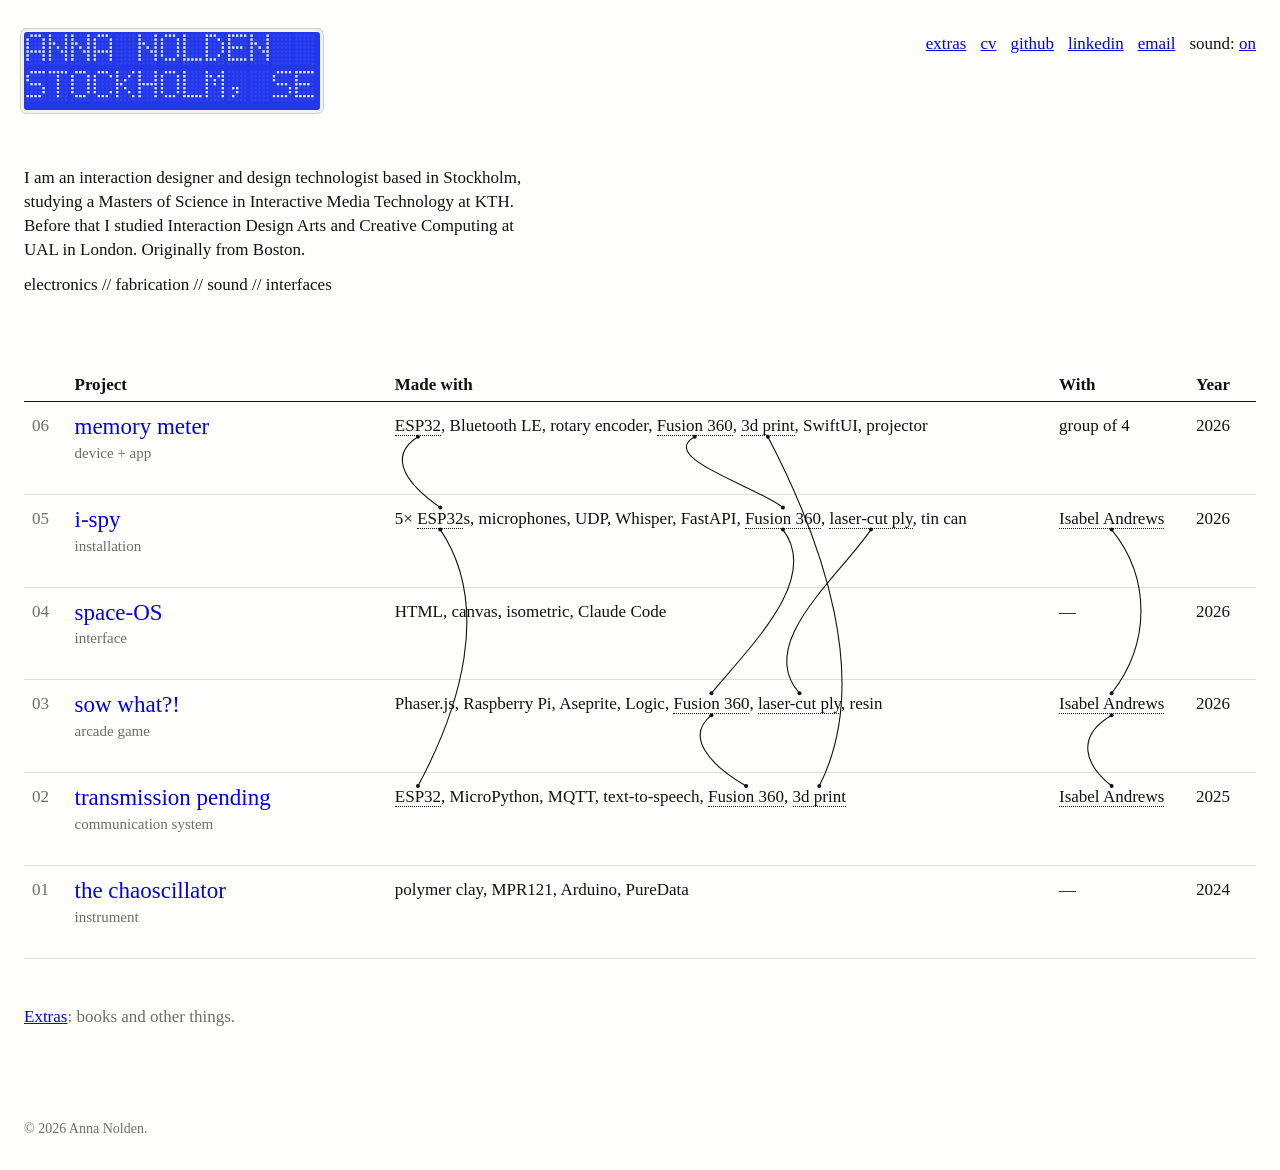
<file: index.html>
<!doctype html>
<html lang="en">
<head>
<meta charset="utf-8">
<meta name="viewport" content="width=device-width, initial-scale=1">
<title>Anna Nolden — interaction design, design technology</title>
<meta name="description" content="Anna Nolden is an interaction designer and design technologist in Stockholm, studying at KTH. Objects, devices and interfaces: electronics, fabrication, sound.">
<meta name="theme-color" content="#fffffe">
<link rel="canonical" href="https://amnowls.github.io/">
<meta property="og:url" content="https://amnowls.github.io/">
<meta property="og:type" content="website">
<meta property="og:title" content="Anna Nolden — interaction design, design technology">
<meta property="og:description" content="Anna Nolden is an interaction designer and design technologist in Stockholm, studying at KTH. Objects, devices and interfaces: electronics, fabrication, sound.">
<meta property="og:image" content="https://amnowls.github.io/og.png">
<meta name="twitter:card" content="summary_large_image">
<link rel="icon" href="favicon.svg" type="image/svg+xml">
<link rel="icon" href="favicon-32.png" sizes="32x32" type="image/png">
<link rel="apple-touch-icon" href="apple-touch-icon.png">
<link rel="stylesheet" href="css/site.css">
</head>
<body data-list="projects">
<header class="top">
  <a class="home" href="./" aria-label="Anna Nolden, Stockholm — home"><canvas class="lcd" id="name" data-dot="3" aria-hidden="true"></canvas></a>
  <nav aria-label="links"><a href="extras.html">extras</a> <span id="links"></span> <span>sound: <button class="link" id="snd" aria-label="sound on or off">on</button></span></nav>
</header>

<main>
<div class="bio" id="bio"></div>

<noscript><p>This index needs JavaScript to open the projects. Everything else about me is in the CV.</p></noscript>

<div class="wrap" id="wrap">
  <table id="tbl">
    <caption class="vh">Projects, newest first</caption>
    <thead><tr><th scope="col"><span class="vh">number</span></th><th scope="col">Project</th><th scope="col" class="m">Made with</th><th scope="col" class="w">With</th><th scope="col">Year</th></tr></thead>
    <tbody></tbody>
  </table>
  <svg class="cords" id="cords" aria-hidden="true"></svg>
</div>

<p class="after"><a href="extras.html">Extras</a>: books and other things.</p>
</main>

<footer><p id="credits"></p></footer>

<div class="pop" id="pop"></div>
<div class="lb" id="lb" role="dialog" aria-modal="true" aria-label="enlarged view">
  <span class="n"></span><button class="x">close</button><button class="prev" aria-label="previous image">←</button><button class="next" aria-label="next image">→</button>
  <div class="slot"></div>
</div>

<script src="content/projects.js"></script>
<script src="js/lcd.js"></script>
<script src="js/site.js"></script>
</body>
</html>
</file>
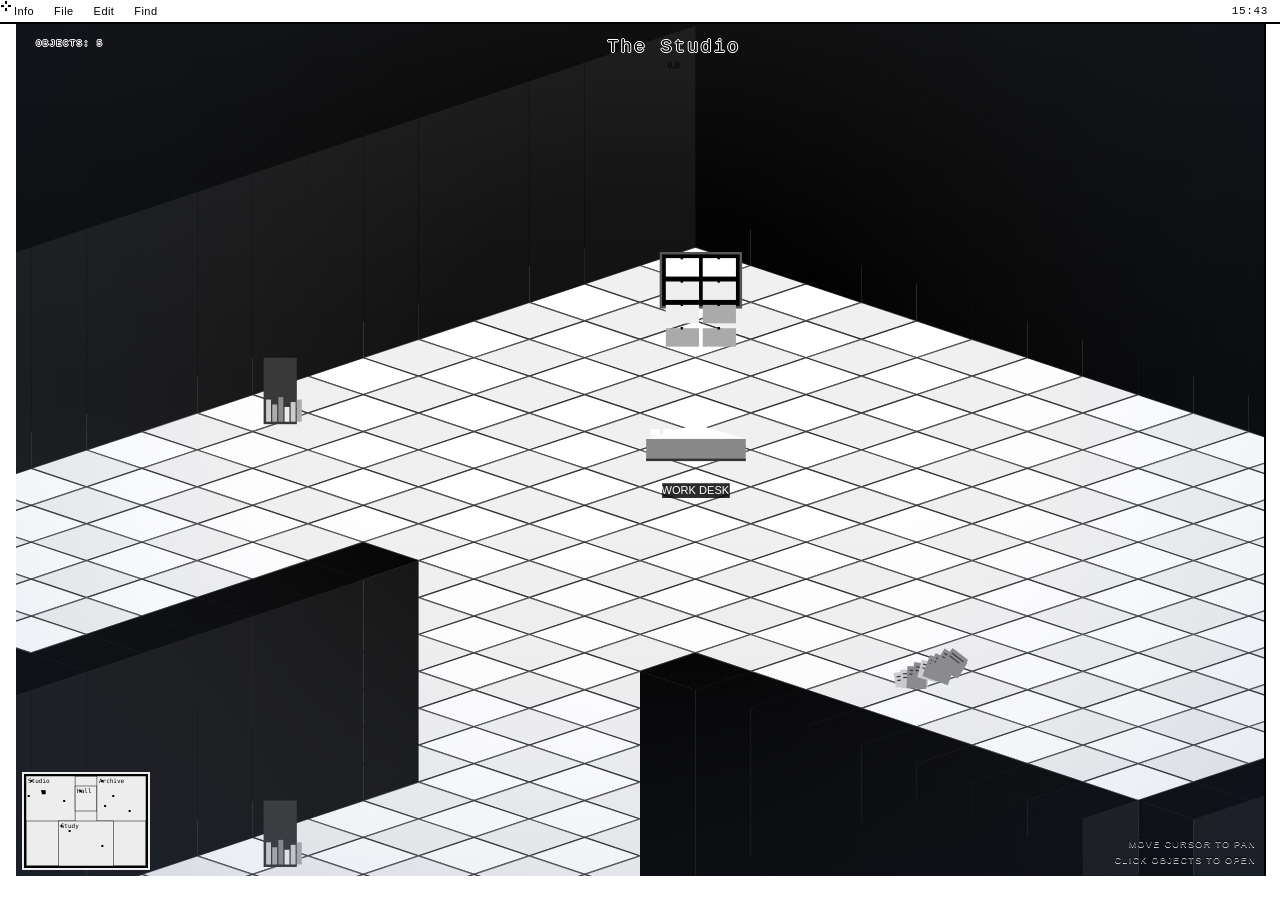
<file: play/space-os/index.html>
<!DOCTYPE html>
<html lang="en">
<head>
<meta charset="UTF-8">
<meta name="viewport" content="width=device-width, initial-scale=1.0">
<title>Spatial OS</title>
<style>
* { margin:0; padding:0; box-sizing:border-box; }

:root {
  --px: 3px; /* pixel size */
  --ui-bg-top: #ffffff;
  --ui-bg-bottom: #000000;
  --ui-text: #000000;
  --ui-text-soft: #000000;
  --ui-highlight: #ffffff;
  --ui-border-dark: #000000;
  --ui-border-light: #ffffff;
  --ui-overlay: rgba(0, 0, 0, 0.6);
}

html, body {
  width:100%; height:100%;
  background: linear-gradient(180deg, var(--ui-bg-top) 0%, var(--ui-bg-bottom) 100%);
  overflow: hidden;
  cursor: none;
  image-rendering: pixelated;
  font-family: "MS Sans Serif", "Microsoft Sans Serif", "Tahoma", "Geneva", sans-serif;
}

/* ── Custom cursor ── */
#cursor {
  position: fixed;
  pointer-events: none;
  z-index: 9999;
  image-rendering: pixelated;
}
#cursor canvas { display:block; }

/* ── Window frame ── */
/* shared frame thickness */
:root { --frame: 24px; --frame-side: 16px; }

/* top bar (menu) */
#menubar {
  position: fixed;
  top: 0; left: 0; right: 0;
  height: var(--frame);
  background: var(--ui-bg-top);
  border-bottom: 2px solid var(--ui-border-dark);
  display: flex;
  align-items: center;
  justify-content: space-between;
  padding: 0 4px;
  z-index: 200;
  user-select: none;
}
/* bottom bar */
#frame-bottom {
  position: fixed;
  bottom: 0; left: 0; right: 0;
  height: var(--frame);
  background: var(--ui-bg-top);
  /* border-top: 2px solid var(--ui-border-dark); */
  z-index: 200;
}
/* left bar */
#frame-left {
  position: fixed;
  top: var(--frame); bottom: var(--frame); left: 0;
  width: var(--frame-side);
  background: var(--ui-bg-top);
  /* border-right: 2px solid var(--ui-border-dark); */
  z-index: 200;
}
/* right bar */
#frame-right {
  position: fixed;
  top: var(--frame); bottom: var(--frame); right: 0;
  width: var(--frame-side);
  background: var(--ui-bg-top);
  border-left: 2px solid var(--ui-border-dark);
  z-index: 200;
}
#menubar-items {
  display: flex;
  align-items: stretch;
  height: 100%;
}
.mb-item {
  display: flex;
  align-items: center;
  padding: 0 10px;
  font-size: 11px;
  letter-spacing: 0.04em;
  color: var(--ui-text);
  cursor: none;
  position: relative;
}
.mb-item.active,
.mb-item:hover {
  background: var(--ui-border-dark);
  color: var(--ui-highlight);
}
#menu-dropdown,
#menu-submenu,
#menu-subsubmenu,
.menu-option {
  cursor: none !important;
}
#menu-dropdown {
  position: fixed;
  top: calc(var(--frame) + 2px);
  min-width: 180px;
  max-width: 240px;
  padding: 10px;
  background: rgba(255,255,255,0.98);
  border: 1px solid rgba(0,0,0,0.25);
  box-shadow: 0 10px 28px rgba(0,0,0,0.25);
  border-radius: 0;
  z-index: 210;
  display: none;
  font-size: 10px;
  color: #000000;
  backdrop-filter: blur(8px);
}
#menu-dropdown.active {
  display: block;
}
#menu-submenu,
#menu-subsubmenu {
  position: fixed;
  min-width: 180px;
  max-width: 240px;
  padding: 10px;
  background: rgba(255,255,255,0.98);
  border: 1px solid rgba(0,0,0,0.25);
  box-shadow: 0 10px 28px rgba(0,0,0,0.25);
  border-radius: 0;
  z-index: 220;
  display: none;
  font-size: 10px;
  color: #000000;
  backdrop-filter: blur(8px);
}
#menu-submenu.active,
#menu-subsubmenu.active {
  display: block;
}
#menu-dropdown h4 {
  margin: 0 0 8px;
  font-size: 10px;
  letter-spacing: 0.15em;
  text-transform: uppercase;
  color: #000000;
  font-family: ui-sans-serif, system-ui, -apple-system, BlinkMacSystemFont, "Segoe UI", sans-serif;
}
.menu-option {
  width: 100%;
  padding: 10px 12px;
  border-bottom: 1px solid rgba(0,0,0,0.12);
  background: transparent;
  color: #000000;
  text-align: left;
  cursor: pointer;
  font-family: ui-sans-serif, system-ui, -apple-system, BlinkMacSystemFont, "Segoe UI", sans-serif;
  font-size: 11px;
  letter-spacing: 0.03em;
}
.menu-option:last-child {
  border-bottom: none;
}
.menu-option:hover {
  background: rgba(0,0,0,0.08);
}
.menu-option.selected {
  font-weight: 700;
  background: rgba(0,0,0,0.12);
}
.menu-option.small {
  font-size: 10px;
  padding: 8px 12px;
}
.menu-group {
  display: flex;
  flex-direction: column;
}
#menu-dropdown.info-menu,
#menu-dropdown.find-menu {
  min-width: 280px;
  max-width: 360px;
}
.menu-find-input {
  width: 100%;
  border: 1px solid rgba(0, 0, 0, 0.35);
  background: #ffffff;
  color: #000000;
  padding: 8px 10px;
  font-size: 11px;
  font-family: ui-sans-serif, system-ui, -apple-system, BlinkMacSystemFont, "Segoe UI", sans-serif;
  letter-spacing: 0.02em;
  outline: none;
  margin-bottom: 8px;
}
.menu-find-input:focus {
  border-color: #000000;
}
.menu-find-results {
  display: flex;
  flex-direction: column;
  gap: 0;
  max-height: 220px;
  overflow-y: auto;
}
.menu-find-result {
  padding: 8px 2px;
  border-bottom: 1px solid rgba(0, 0, 0, 0.1);
  font-size: 10px;
  line-height: 1.45;
  letter-spacing: 0.02em;
  color: #000000;
  font-family: ui-sans-serif, system-ui, -apple-system, BlinkMacSystemFont, "Segoe UI", sans-serif;
  text-transform: none;
}
.menu-find-result:last-child {
  border-bottom: none;
}
.menu-find-result strong {
  display: block;
  font-size: 10px;
  margin-bottom: 2px;
}
.menu-find-empty {
  font-size: 10px;
  color: #444444;
  padding: 6px 2px;
  letter-spacing: 0.03em;
  text-transform: none;
}
.menu-find-hint {
  font-size: 9px;
  color: #666666;
  margin: 0 0 8px;
  letter-spacing: 0.04em;
  text-transform: uppercase;
}
.menu-description {
  margin: 0;
  padding: 2px 2px 4px;
  font-size: 11px;
  line-height: 1.55;
  letter-spacing: 0.02em;
  color: #000000;
  text-transform: none;
  font-family: ui-sans-serif, system-ui, -apple-system, BlinkMacSystemFont, "Segoe UI", sans-serif;
}
#mb-clock {
  font-family: "Lucida Console", "Monaco", "Courier New", monospace;
  font-size: 11px;
  letter-spacing: 0.06em;
  color: var(--ui-text);
  padding-right: 8px;
}

/* ── HUD ── */
#hud {
  position: fixed;
  top: 24px; left: 16px; right: 16px;
  padding: 12px 20px;
  display: flex;
  justify-content: space-between;
  align-items: flex-start;
  z-index: 100;
  pointer-events: none;
}
#hud-left, #hud-right {
  font-size: 9px;
  letter-spacing: 0.15em;
  font-family: "courier new", monospace;
  line-height: 1.8;
  text-transform: uppercase;
}
#hud-files, #hud-room {
  -webkit-text-stroke: 1px #ffffff;
  paint-order: stroke fill;
  text-shadow:
    1px 0 0 #ffffff, -1px 0 0 #ffffff,
    0 1px 0 #ffffff, 0 -1px 0 #ffffff;
}
#hud-room {
  font-size: 19px;
  letter-spacing: 0.1em;
  font-family: "courier new", monospace;
  color: var(--ui-text);
  text-align: center;
}
#hud-coords {
  font-size: 9px;
  color: var(--ui-text-soft);
  text-align: center;
  margin-top: 2px;
}

/* ── Minimap ── */
#minimap {
  position: fixed;
  bottom: calc(var(--frame) + 8px);
  left: calc(var(--frame-side) + 8px);
  z-index: 100;
  image-rendering: pixelated;
  opacity: 0.92;
  border: 2px solid var(--ui-border-dark);
  box-shadow: 0 0 0 2px var(--ui-border-light);
}

/* ── Hint ── */
#hint {
  position: fixed;
  bottom: calc(var(--frame) + 8px);
  right: calc(var(--frame-side) + 8px);
  font-size: 9px;
  letter-spacing: 0.15em;
  color: var(--ui-text);
  z-index: 100;
  line-height: 1.8;
  text-align: right;
  text-transform: uppercase;
  text-shadow: 0 1px 0 var(--ui-highlight);
}

/* ── World canvas ── */
#world {
  position: fixed;
  inset: 0;
  display: flex;
  align-items: center;
  justify-content: center;
}

/* ── Inspector ── */
#inspector {
  position: fixed;
  inset: 0;
  background: var(--ui-overlay);
  backdrop-filter: blur(7px) saturate(1.05);
  -webkit-backdrop-filter: blur(7px) saturate(1.05);
  z-index: 500;
  display: flex;
  align-items: center;
  justify-content: center;
  opacity: 0;
  pointer-events: none;
  transition: opacity 0.2s;
}
#inspector.active {
  opacity: 1;
  pointer-events: all;
}
.inspector-box {
  width: 620px;
  background: #ffffff;
  border: 2px solid #000000;
  padding: 8px 12px 12px;
  position: relative;
  image-rendering: auto;
  box-shadow: none;
}
.inspector-box::before {
  content: none;
}
.insp-title {
  font-size: 12px;
  letter-spacing: 0.3em;
  color: #000000;
  text-transform: uppercase;
  margin-bottom: 4px;
  text-shadow: 0 2px 0 rgba(255, 255, 255, 0.72);
}
.insp-sub {
  font-size: 9px;
  letter-spacing: 0.15em;
  color: #111111;
  text-transform: uppercase;
  margin-bottom: 10px;
  padding-bottom: 0;
  border-bottom: none;
  text-shadow: 0 1px 0 rgba(255, 255, 255, 0.58);
}
.insp-viewer {
  border: none;
  background: transparent;
  padding: 0;
  margin-bottom: 0;
}
.insp-canvas-wrap {
  position: relative;
}
#insp-canvas {
  display: block;
  width: 100%;
  height: 340px;
  image-rendering: pixelated;
  border: 2px solid #000000;
  background: #ffffff;
  cursor: none;
}
.insp-hover {
  margin-top: 10px;
  min-height: 14px;
  font-size: 10px;
  letter-spacing: 0.08em;
  color: #000000;
  text-transform: uppercase;
  text-shadow: 0 1px 0 rgba(255, 255, 255, 0.58);
}
.insp-hintline {
  margin-top: 4px;
  font-size: 8px;
  color: #000000;
  letter-spacing: 0.1em;
  text-transform: uppercase;
  text-shadow: 0 1px 0 rgba(255, 255, 255, 0.48);
}
.insp-actions {
  display: none;
  align-items: center;
  gap: 8px;
  margin-top: 10px;
}
.insp-actions input {
  flex: 1;
  border: 1px solid #000000;
  background: #ffffff;
  color: #000000;
  padding: 6px 8px;
  font-size: 10px;
  letter-spacing: 0.05em;
  outline: none;
}
.insp-actions button {
  border: 1px solid #000000;
  background: #000000;
  color: #ffffff;
  padding: 6px 10px;
  font-size: 10px;
  cursor: pointer;
}
.insp-actions button:hover {
  background: #222222;
}
.insp-trash-pin {
  position: absolute;
  right: 14px;
  bottom: 14px;
  width: 28px;
  height: 28px;
  border: 1px solid #000;
  background: #ffffff;
  color: #000;
  font-size: 14px;
  display: flex;
  align-items: center;
  justify-content: center;
  cursor: pointer;
  z-index: 2;
  opacity: 0.45;
  transition: opacity 0.15s, border-color 0.15s, background 0.15s;
}
.insp-trash-pin.ready {
  opacity: 1;
  border-color: #2288ff;
  background: #e8f4ff;
}
.insp-trash-pin.ready:hover {
  background: #cce8ff;
}
.insp-item {
  display: flex;
  align-items: center;
  gap: 10px;
  padding: 7px 0;
  border-bottom: 1px solid #000000;
  cursor: default;
}
.insp-item:last-child { border-bottom: none; }
.insp-dot {
  width: 6px; height: 6px;
  flex-shrink: 0;
}
.insp-name {
  flex: 1;
  font-size: 10px;
  letter-spacing: 0.05em;
  color: #000000;
}
.insp-age {
  font-size: 9px;
  color: #111111;
  letter-spacing: 0.1em;
}
.insp-close {
  position: absolute;
  top: 2px; right: 2px;
  background: rgba(255, 255, 255, 0.98);
  border: 1px solid #000000;
  color: #000000;
  font-family: "MS Sans Serif", "Microsoft Sans Serif", "Tahoma", "Geneva", sans-serif;
  font-size: 9px;
  letter-spacing: 0.1em;
  padding: 4px 8px;
  cursor: none;
}
.insp-close:hover { border-color: #000000; color: #000000; background: #ffffff; }
.insp-reader {
  display: none;
  position: absolute;
  inset: 0;
  z-index: 4;
  background: #ffffff;
  border: 2px solid #000000;
  padding: 10px 12px 12px;
  flex-direction: column;
  overflow: hidden;
}
.insp-reader.active {
  display: flex;
}
.insp-reader-close {
  align-self: flex-end;
  background: #ffffff;
  border: 1px solid #000000;
  color: #000000;
  font-family: "MS Sans Serif", "Microsoft Sans Serif", "Tahoma", "Geneva", sans-serif;
  font-size: 9px;
  letter-spacing: 0.1em;
  padding: 4px 8px;
  cursor: pointer;
  margin-bottom: 8px;
}
.insp-reader-title {
  font-size: 11px;
  letter-spacing: 0.2em;
  text-transform: uppercase;
  color: #000000;
  margin-bottom: 10px;
  padding-bottom: 6px;
  border-bottom: 1px solid #000000;
}
.insp-reader-body {
  flex: 1;
  overflow-y: auto;
  font-family: "Lucida Console", "Monaco", "Courier New", monospace;
  font-size: 10px;
  line-height: 1.65;
  letter-spacing: 0.02em;
  color: #111111;
  white-space: pre-wrap;
}
</style>
</head>
<body>

<div id="cursor"><canvas width="12" height="12"></canvas></div>

<div id="menubar">
  <div id="menubar-items">
    <div class="mb-item">Info</div>
    <div class="mb-item">File</div>
    <div class="mb-item">Edit</div>
    <div class="mb-item">Find</div>
  </div>
  <div id="mb-clock">—</div>
</div>
<div id="menu-dropdown"></div>
<div id="menu-submenu"></div>
<div id="menu-subsubmenu"></div>
<div id="frame-bottom"></div>
<div id="frame-left"></div>
<div id="frame-right"></div>

<div id="hud">
  <div id="hud-left">
    <div id="hud-files">objects: —</div>
  </div>
  <div>
    <div id="hud-room">—</div>
    <div id="hud-coords">x:0 y:0</div>
  </div>
  <div id="hud-right"></div>
</div>

<canvas id="minimap" width="120" height="90"></canvas>

<div id="hint">
  move cursor to pan<br>
  click objects to open
</div>

<div id="world">
  <canvas id="main"></canvas>
</div>

<div id="inspector">
  <div class="inspector-box">
    <button class="insp-close" id="insp-close">esc ×</button>
    <div class="insp-title" id="insp-title">—</div>
    <div class="insp-sub" id="insp-sub">—</div>
    <div class="insp-viewer" id="insp-content">
      <div class="insp-canvas-wrap">
        <canvas id="insp-canvas" width="560" height="340"></canvas>
        <button id="insp-trash-pin" class="insp-trash-pin" type="button" title="Move selected file to trash">🗑</button>
        <div id="insp-reader" class="insp-reader">
          <button type="button" class="insp-reader-close" id="insp-reader-close">back ×</button>
          <div class="insp-reader-title" id="insp-reader-title">—</div>
          <div class="insp-reader-body" id="insp-reader-body"></div>
        </div>
      </div>
      <div class="insp-hover" id="insp-hover">hover a file...</div>
      <div class="insp-hintline">click a file, then trash to delete</div>
      <div class="insp-actions" id="insp-actions">
        <input id="insp-file-name" type="text" placeholder="new-file.txt" maxlength="32" />
        <button id="insp-create-btn">create .txt</button>
      </div>
    </div>
  </div>
</div>

<script>
// ════════════════════════════════════════════
// CONFIG
// ════════════════════════════════════════════
const PX = 3;          // pixel size
const TW = 30;         // tile width in pixels
const TH =10;         // tile height in pixels (isometric)
const TWP = TW * PX;   // tile width in screen px
const THP = TH * PX;   // tile height in screen px

// Colour palette (black & white + grays)
const C = {
  bg:      '#000000',
  black:   '#000000',
  d4:      '#000000',
  d3:      '#000000',
  d2:      '#333333',
  d1:      '#555555',
  mid:     '#888888',
  m2:      '#aaaaaa',
  m3:      '#cccccc',
  m4:      '#eeeeee',
  light:   '#ffffff',
  l2:      '#ffffff',
  l3:      '#ffffff',
  white:   '#ffffff',
  floor_a: '#ffffff',
  floor_b: '#f0f0f0',
  wall_a:  '#000000',
  wall_b:  '#000000',
  wall_c:  '#000000',
  accent:  '#000000',
};

// ════════════════════════════════════════════
// WORLD DEFINITION
// Floor plan:
//   [studio]  [hallway]  [archive]
//                [study]
// ════════════════════════════════════════════

// World dimensions in tiles
const WORLD_W = 44;
const WORLD_H = 36;

// Room definitions: tile rectangles (tx, ty, tw, th)
const ROOMS = [
  { id: 'studio',  name: 'The Studio',  tx:0,  ty:0,  tw:18, th:18, wallH:6 },
  { id: 'hallway', name: 'The Hall',    tx:18, ty:4,  tw:8,  th:10, wallH:4 },
  { id: 'archive', name: 'The Archive', tx:26, ty:0,  tw:18, th:18, wallH:6 },
  { id: 'study',   name: 'The Study',   tx:12, ty:18, tw:20, th:18, wallH:6 },
];

const ROOM_STYLES = {
  studio: {
    floorA: '#ffffff', floorB: '#f0f0f0',
    wallCap: '#000000', wallNorthLeft: '#000000', wallNorthRight: '#111111',
    wallWestLeft: '#000000', wallWestRight: '#111111',
    minimap: '#ffffff', hud: '#000000'
  },
  hallway: {
    floorA: '#ffffff', floorB: '#f0f0f0',
    wallCap: '#000000', wallNorthLeft: '#000000', wallNorthRight: '#111111',
    wallWestLeft: '#000000', wallWestRight: '#111111',
    minimap: '#ffffff', hud: '#000000'
  },
  archive: {
    floorA: '#ffffff', floorB: '#f0f0f0',
    wallCap: '#000000', wallNorthLeft: '#000000', wallNorthRight: '#111111',
    wallWestLeft: '#000000', wallWestRight: '#111111',
    minimap: '#ffffff', hud: '#000000'
  },
  study: {
    floorA: '#ffffff', floorB: '#f0f0f0',
    wallCap: '#000000', wallNorthLeft: '#000000', wallNorthRight: '#111111',
    wallWestLeft: '#000000', wallWestRight: '#111111',
    minimap: '#ffffff', hud: '#000000'
  },
  door: {
    floorA: '#ffffff', floorB: '#f0f0f0',
    wallCap: '#000000', wallNorthLeft: '#000000', wallNorthRight: '#111111',
    wallWestLeft: '#000000', wallWestRight: '#111111',
    minimap: '#ffffff', hud: '#000000'
  },
  default: {
    floorA: C.floor_a, floorB: C.floor_b,
    wallCap: C.wall_b, wallNorthLeft: C.d2, wallNorthRight: C.wall_a,
    wallWestLeft: C.d1, wallWestRight: C.d2,
    minimap: '#ffffff', hud: '#000000'
  }
};

// ── Background music (/music) ──
const MUSIC_TRACKS = [
  { id: 'dew-settles', title: 'The dew settles', src: 'music/02. The dew settles.mp3' },
  { id: 'first-signal', title: 'First signal', src: 'music/05. First signal.mp3' },
  { id: 'podzol', title: 'Podzol', src: 'music/06. Podzol.mp3' },
  { id: 'without-a-care', title: 'Without a care', src: 'music/12. Without a care.mp3' },
];
const MUSIC_DEFAULT_ID = 'dew-settles';
const MUSIC_VOLUME = 0.42;
const MUSIC_STORAGE_KEY = 'spaceos-song';

let bgMusic = null;
let currentSongId = MUSIC_DEFAULT_ID;
let musicStarted = false;

function getMusicTrack(songId) {
  return MUSIC_TRACKS.find(t => t.id === songId) || MUSIC_TRACKS.find(t => t.id === MUSIC_DEFAULT_ID);
}

function initBgMusic() {
  if (bgMusic) return;
  bgMusic = new Audio();
  bgMusic.loop = true;
  bgMusic.volume = MUSIC_VOLUME;
  bgMusic.preload = 'auto';
}

function loadSavedSongId() {
  try {
    const saved = localStorage.getItem(MUSIC_STORAGE_KEY);
    if (saved && MUSIC_TRACKS.some(t => t.id === saved)) return saved;
  } catch (e) {}
  return MUSIC_DEFAULT_ID;
}

function playBgMusic(songId) {
  const track = getMusicTrack(songId);
  initBgMusic();
  currentSongId = track.id;
  try { localStorage.setItem(MUSIC_STORAGE_KEY, track.id); } catch (e) {}

  if (bgMusic.dataset.loadedId === track.id && !bgMusic.paused) return;

  bgMusic.pause();
  bgMusic.dataset.loadedId = track.id;
  bgMusic.src = encodeURI(track.src);
  bgMusic.currentTime = 0;
  bgMusic.play().catch(() => {});
}

function startBackgroundMusic() {
  if (musicStarted) return;
  musicStarted = true;
  currentSongId = loadSavedSongId();
  playBgMusic(currentSongId);
}

let clickAudioCtx = null;

function playSelectionClick() {
  if (!clickAudioCtx) {
    clickAudioCtx = new (window.AudioContext || window.webkitAudioContext)();
  }
  if (clickAudioCtx.state === 'suspended') {
    clickAudioCtx.resume().catch(() => {});
  }
  const t = clickAudioCtx.currentTime;
  const sampleRate = clickAudioCtx.sampleRate;
  const duration = 0.022;
  const bufferSize = Math.max(1, Math.floor(sampleRate * duration));
  const buffer = clickAudioCtx.createBuffer(1, bufferSize, sampleRate);
  const data = buffer.getChannelData(0);
  for (let i = 0; i < bufferSize; i++) {
    const env = Math.exp(-i / (bufferSize * 0.22));
    data[i] = (Math.random() * 2 - 1) * env;
  }
  const noise = clickAudioCtx.createBufferSource();
  noise.buffer = buffer;
  const filter = clickAudioCtx.createBiquadFilter();
  filter.type = 'bandpass';
  filter.frequency.setValueAtTime(3400, t);
  filter.Q.setValueAtTime(1.1, t);
  const noiseGain = clickAudioCtx.createGain();
  noiseGain.gain.setValueAtTime(0.42, t);
  noiseGain.gain.exponentialRampToValueAtTime(0.001, t + duration);
  noise.connect(filter);
  filter.connect(noiseGain);
  noiseGain.connect(clickAudioCtx.destination);
  noise.start(t);
  noise.stop(t + duration + 0.005);
}

window.addEventListener('click', () => {
  startBackgroundMusic();
}, { once: true, passive: true });

// Doors (openings between rooms, in tiles)
const DOORS = [
  { x:18, y:8,  w:1, h:4, dir:'ew' },  // studio <-> hall
  { x:24, y:8,  w:1, h:4, dir:'ew' },  // hall <-> archive
  { x:16, y:18, w:6, h:1, dir:'ns' },  // studio <-> study
  { x:26, y:18, w:6, h:1, dir:'ns' },  // archive <-> study
];

// ── Objects in world ──
// type: pinboard | trunk | drawer | desk | shelf | pile
const OBJECTS = [
  // Studio
  { id:'studio-pinboard', room:'studio', type:'pinboard', tx:2,  ty:2,  label:'Pinboard',
    files:[
      { name:'thesis ch.2 — spatial memory',           age:'today',      fresh:3 },
      { name:'talk to Lindström — phenomenology',      age:'2 days',     fresh:3 },
      { name:'Cordell notes p.12–18',                  age:'1 week',     fresh:2 },
      { name:'reference list — lit review',            age:'1 week',     fresh:2 },
      { name:'annotated article — space/place',        age:'2 weeks',    fresh:2 },
      { name:'conference abstract',                    age:'3 weeks',    fresh:1 },
      { name:'bibliography — urban studies',           age:'1 month',    fresh:1 },
      { name:'timeline draft',                         age:'2 months',   fresh:1 },
    ]
  },
  { id:'studio-desk', room:'studio', type:'desk', tx:6, ty:6, label:'Work Desk',
    files:[
      { name:'current draft.txt',              age:'today',  fresh:3 },
      { name:'sketches-v3.png',                age:'today',  fresh:3 },
      { name:'notes-messy.txt',                age:'3 days', fresh:2 },
      { name:'editing checklist',               age:'4 days', fresh:2 },
      { name:'new concept diagram',             age:'1 week', fresh:2 },
      { name:'slides outline',                  age:'1 week', fresh:2 },
      { name:'journal submission notes',        age:'2 weeks', fresh:1 },
      { name:'feedback from advisor',           age:'2 weeks', fresh:1 },
    ]
  },
  { id:'studio-pile', room:'studio', type:'pile', tx:14, ty:10, label:'Floor Pile',
    files:[
      { name:'old sketches v1',                age:'2 weeks', fresh:1 },
      { name:'printed references',             age:'3 weeks', fresh:1 },
      { name:'misc scraps',                    age:'1 month', fresh:0 },
      { name:'photograph',                     age:'1 month', fresh:0 },
      { name:'meeting notes',                  age:'6 weeks', fresh:1 },
      { name:'experimental logs',              age:'2 months', fresh:0 },
      { name:'unfinished memo',                 age:'2 months', fresh:0 },
      { name:'archive printout',               age:'3 months', fresh:0 },
      { name:'scrap paper stack',              age:'4 months', fresh:0 },
    ]
  },
  { id:'studio-shelf', room:'studio', type:'shelf', tx:1, ty:8, label:'Shelf',
    files:[
      { name:'Merleau-Ponty — Phenomenology of Perception', age:'2 months', fresh:1 },
      { name:'Gibson — The Ecological Approach',            age:'3 months', fresh:1 },
      { name:'Bachelard — The Poetics of Space',            age:'1 month',  fresh:2 },
      { name:'Haraway — Situated Knowledges',                age:'4 months', fresh:1 },
      { name:'Latour — Reassembling the Social',            age:'5 months', fresh:0 },
      { name:'Deleuze — A Thousand Plateaus',               age:'6 months', fresh:0 },
      { name:'Tsing — Mushroom at the End of the World',     age:'2 months', fresh:1 },
      { name:'Dataset notes — site mapping',                 age:'3 weeks', fresh:2 },
    ]
  },

  // Archive
  { id:'archive-trunk1', room:'archive', type:'trunk', tx:28, ty:2, label:'Large Trunk',
    files:[
      { name:'year-1 project files',          age:'8 months', fresh:0 },
      { name:'old presentation decks',        age:'9 months', fresh:0 },
      { name:'discarded concepts',            age:'1 year',   fresh:0 },
      { name:'email exports',                 age:'6 months', fresh:0 },
      { name:'conference materials',          age:'10 months',fresh:0 },
      { name:'survey printouts',              age:'11 months',fresh:0 },
      { name:'archived drafts',               age:'1 year',   fresh:0 },
      { name:'grant application notes',       age:'9 months', fresh:0 },
      { name:'old notebook sheets',           age:'1 year',   fresh:0 },
    ]
  },
  { id:'archive-trunk2', room:'archive', type:'trunk', tx:32, ty:8, label:'Small Trunk',
    files:[
      { name:'photos — fieldwork 2023',        age:'5 months', fresh:1 },
      { name:'interview recordings',           age:'5 months', fresh:1 },
      { name:'audio logs',                     age:'5 months', fresh:1 },
      { name:'photo captions',                 age:'5 months', fresh:1 },
      { name:'transcription drafts',           age:'6 months', fresh:0 },
      { name:'location notes',                 age:'6 months', fresh:0 },
      { name:'research receipts',              age:'7 months', fresh:0 },
    ]
  },
  { id:'archive-drawer', room:'archive', type:'drawer', tx:29, ty:12, label:'Filing Drawer',
    files:[
      { name:'receipts',                      age:'4 months',  fresh:1 },
      { name:'admin — uni forms',             age:'6 months',  fresh:0 },
      { name:'old feedback sheets',           age:'7 months',  fresh:0 },
      { name:'invoice copies',                age:'8 months',  fresh:0 },
      { name:'printer logs',                  age:'8 months',  fresh:0 },
      { name:'vendor correspondence',         age:'9 months',  fresh:0 },
      { name:'meeting handouts',              age:'10 months', fresh:0 },
      { name:'archival receipts',             age:'1 year',    fresh:0 },
      { name:'file labels',                   age:'1 year',    fresh:0 },
    ]
  },
  { id:'archive-pile', room:'archive', type:'pile', tx:38, ty:14, label:'Floor Stack',
    files:[
      { name:'printed readings',              age:'6 months', fresh:0 },
      { name:'more printed readings',         age:'8 months', fresh:0 },
      { name:'old photocopies',               age:'9 months', fresh:0 },
      { name:'project summaries',             age:'10 months',fresh:0 },
      { name:'historic notes',                age:'11 months',fresh:0 },
      { name:'folded posters',                age:'1 year',   fresh:0 },
      { name:'extra handouts',                age:'1 year',   fresh:0 },
      { name:'legacy printouts',              age:'1 year',   fresh:0 },
    ]
  },

  // Study
  { id:'study-desk', room:'study', type:'desk', tx:16, ty:22, label:'Reading Desk',
    files:[
      { name:'active reading — Massumi',      age:'today',  fresh:3 },
      { name:'annotation notes',               age:'2 days', fresh:3 },
      { name:'marginalia page',                age:'4 days', fresh:2 },
      { name:'quote capture sheet',            age:'5 days', fresh:2 },
      { name:'draft paragraph',                age:'1 week', fresh:2 },
      { name:'section outline',                age:'1 week', fresh:2 },
      { name:'revised bibliography',           age:'2 weeks', fresh:1 },
      { name:'citation tracker',               age:'2 weeks', fresh:1 },
    ]
  },
  { id:'study-shelf1', room:'study', type:'shelf', tx:13, ty:20, label:'Reference Shelf',
    files:[
      { name:'Lefebvre — The Production of Space', age:'2 weeks', fresh:2 },
      { name:'de Certeau — The Practice of Everyday Life', age:'1 month', fresh:1 },
      { name:'Soja — Thirdspace',                     age:'6 weeks', fresh:1 },
      { name:'Amin — Land of Strangers',               age:'3 months', fresh:0 },
      { name:'Gordon — Ghostly Matters',               age:'4 months', fresh:0 },
      { name:'Urry — Sociology Beyond Societies',      age:'5 months', fresh:0 },
      { name:'Massey — For Space',                     age:'5 months', fresh:0 },
      { name:'notes for seminar',                      age:'3 weeks', fresh:1 },
    ]
  },
  { id:'study-pile', room:'study', type:'pile', tx:28, ty:28, label:'Reading Stack',
    files:[
      { name:'unread xeroxes',                   age:'3 weeks', fresh:1 },
      { name:'to-read pile',                     age:'2 weeks', fresh:1 },
      { name:'lecture handouts',                 age:'1 month', fresh:1 },
      { name:'journal clippings',                age:'5 weeks', fresh:1 },
      { name:'research notes',                   age:'6 weeks', fresh:1 },
      { name:'draft essays',                     age:'2 months', fresh:0 },
      { name:'course feedback',                  age:'2 months', fresh:0 },
      { name:'event flyers',                     age:'3 months', fresh:0 },
      { name:'misc bookmarks',                   age:'3 months', fresh:0 },
    ]
  },
  { id:'studio-trash', room:'studio', type:'trash', tx:20, ty:6, label:'Trash Bin',
    files: [] // files added dynamically when deleted
  },
];

// ════════════════════════════════════════════
// ISO MATH
// ════════════════════════════════════════════
// Isometric: tile (tx, ty) → screen (sx, sy)
// We use a "cabinet oblique" style: x goes right+down, y goes left+down
function tileToScreen(tx, ty) {
  return {
    sx: (tx - ty) * TWP / 2,
    sy: (tx + ty) * THP / 2,
  };
}

function screenToTile(sx, sy) {
  return {
    tx: (sx / (TWP/2) + sy / (THP/2)) / 2,
    ty: (sy / (THP/2) - sx / (TWP/2)) / 2,
  };
}

// ════════════════════════════════════════════
// CANVAS SETUP
// ════════════════════════════════════════════
const canvas = document.getElementById('main');
const ctx = canvas.getContext('2d');
ctx.imageSmoothingEnabled = false;

// World extent in screen coords
const worldScreenMin = tileToScreen(0, WORLD_H);
const worldScreenMax = tileToScreen(WORLD_W, 0);
const worldW_px = worldScreenMax.sx - worldScreenMin.sx + TWP * 4;
const worldH_px = tileToScreen(WORLD_W, WORLD_H).sy + 60 * PX;

canvas.width  = window.innerWidth;
canvas.height = window.innerHeight;

// Camera: offset in world-screen coords
let camX = worldW_px / 2 - canvas.width  / 2 + (WORLD_W - WORLD_H) * TWP/4;
let camY = worldH_px / 2 - canvas.height / 2 - 40;

// ════════════════════════════════════════════
// DRAG STATE
// ════════════════════════════════════════════
let dragging = false;
let dragStartX = 0, dragStartY = 0;
let camStartX = 0, camStartY = 0;
let dragDist = 0;
let mx = canvas.width / 2, my = canvas.height / 2;
let hovered = null;
let activeMenu = null;
let menuMode = null;
let submenuMode = null;
let selectedMenuRoomId = 'studio';
let selectedInspectorObject = null;
let depthLookOffsetY = 0;
let depthZoom = 1;
let lastMouseX = mx, lastMouseY = my;
let mouseDy = 0;
let mouseMoveEnergy = 0;
let lastMouseMoveAt = performance.now();

const menuDropdown = document.getElementById('menu-dropdown');
const menuSubmenu = document.getElementById('menu-submenu');
const menuSubsubmenu = document.getElementById('menu-subsubmenu');
const menubarItems = Array.from(document.querySelectorAll('.mb-item'));

function closeMenu() {
  activeMenu = null;
  menuMode = null;
  submenuMode = null;
  menuDropdown.classList.remove('active');
  menuSubmenu.classList.remove('active');
  menuSubsubmenu.classList.remove('active');
  menubarItems.forEach(item => item.classList.remove('active'));
}

function isMenuClick(target) {
  return Boolean(target.closest('#menu-dropdown') || target.closest('#menu-submenu') || target.closest('#menu-subsubmenu') || target.closest('.mb-item'));
}

function getMenuRoom() {
  return ROOMS.find(r => r.id === selectedMenuRoomId) || ROOMS[0];
}

function findFilesByName(query) {
  const q = query.trim().toLowerCase();
  if (!q) return [];
  const matches = [];
  for (const obj of OBJECTS) {
    if (!Array.isArray(obj.files)) continue;
    for (const file of obj.files) {
      if (file.name.toLowerCase().includes(q)) {
        const room = ROOMS.find(r => r.id === obj.room);
        matches.push({
          fileName: file.name,
          roomName: room ? room.name : obj.room,
          objectLabel: obj.label,
        });
      }
    }
  }
  return matches.sort((a, b) => a.fileName.localeCompare(b.fileName));
}

function renderFindResults(query) {
  const resultsEl = document.getElementById('find-results');
  if (!resultsEl) return;
  const matches = findFilesByName(query);
  if (!query.trim()) {
    resultsEl.innerHTML = '<div class="menu-find-empty">type a name to locate a file</div>';
    return;
  }
  if (!matches.length) {
    resultsEl.innerHTML = `<div class="menu-find-empty">no file matching "${query.trim()}"</div>`;
    return;
  }
  resultsEl.innerHTML = matches.map(match => (
    `<div class="menu-find-result"><strong>${match.fileName}</strong>room: ${match.roomName}<br>object: ${match.objectLabel}</div>`
  )).join('');
}

function renderMenu(menu, anchor) {
  if (!menu) {
    closeMenu();
    return;
  }

  const fileActions = [
    { label: 'New file', action: 'new-file' },
    { label: 'Rename current file', action: 'rename-file' },
    { label: 'Duplicate current file', action: 'duplicate-file' }
  ];

  const colorActions = [
    { label: 'Warm palette', action: 'room-color-warm' },
    { label: 'Cool palette', action: 'room-color-cool' },
    { label: 'Pastel palette', action: 'room-color-pastel' },
    { label: 'Neutral palette', action: 'room-color-neutral' }
  ];

  menuDropdown.classList.toggle('info-menu', menu === 'info');
  menuDropdown.classList.toggle('find-menu', menu === 'find');

  if (menu === 'info') {
    menuDropdown.innerHTML = `<h4>INFO</h4><p class="menu-description">SPACE-OS reimagines file management through speculative design, transforming digital storage into spatial experiences that question how we organize online belongings.</p>`;
  } else if (menu === 'find') {
    menuDropdown.innerHTML = `<h4>FIND FILE</h4><p class="menu-find-hint">search by file name</p><input id="find-file-input" class="menu-find-input" type="text" placeholder="e.g. thesis, Massumi, invoice..." maxlength="80" autocomplete="off" /><div id="find-results" class="menu-find-results"><div class="menu-find-empty">type a name to locate a file</div></div>`;
    const input = menuDropdown.querySelector('#find-file-input');
    if (input) {
      setTimeout(() => input.focus(), 0);
    }
  } else if (menu === 'edit') {
    menuDropdown.innerHTML = `<h4>${menu.toUpperCase()} MENU</h4><div class="menu-group"></div>`;
    const group = menuDropdown.querySelector('.menu-group');
    const paintOption = document.createElement('div');
    paintOption.className = 'menu-option';
    if (menuMode === 'paint-room') paintOption.classList.add('selected');
    paintOption.textContent = 'Paint room';
    paintOption.dataset.action = 'paint-room';
    paintOption.tabIndex = 0;
    paintOption.role = 'menuitem';
    group.appendChild(paintOption);
    const songOption = document.createElement('div');
    songOption.className = 'menu-option';
    if (menuMode === 'change-song') songOption.classList.add('selected');
    songOption.textContent = 'Change song';
    songOption.dataset.action = 'change-song';
    songOption.tabIndex = 0;
    songOption.role = 'menuitem';
    group.appendChild(songOption);
  } else {
    menuDropdown.innerHTML = `<h4>${menu.toUpperCase()} MENU</h4><div class="menu-group"></div>`;
    const group = menuDropdown.querySelector('.menu-group');
    fileActions.forEach(item => {
      const option = document.createElement('div');
      option.className = 'menu-option';
      option.textContent = item.label;
      option.dataset.action = item.action;
      option.tabIndex = 0;
      option.role = 'menuitem';
      group.appendChild(option);
    });
  }

  const anchorEl = anchor || menubarItems.find(el => el.textContent.trim().toLowerCase() === menu);
  const rect = anchorEl ? anchorEl.getBoundingClientRect() : { left: 12, bottom: 36 };
  menuDropdown.style.left = `${Math.min(Math.max(rect.left, 12), window.innerWidth - menuDropdown.offsetWidth - 12)}px`;
  menuDropdown.style.top = `${rect.bottom + 4}px`;
  menuDropdown.classList.add('active');
}

function renderSubmenu(type, anchor) {
  const submenu = (type === 'room' || type === 'music') ? menuSubmenu : menuSubsubmenu;
  submenuMode = type;
  if (type === 'room') {
    submenu.innerHTML = `<h4>SELECT ROOM</h4><div class="menu-group"></div>`;
    const group = submenu.querySelector('.menu-group');
    ROOMS.forEach(room => {
      const option = document.createElement('div');
      option.className = 'menu-option';
      if (room.id === selectedMenuRoomId) option.classList.add('selected');
      option.textContent = room.name;
      option.dataset.action = 'select-room';
      option.dataset.roomId = room.id;
      option.tabIndex = 0;
      option.role = 'menuitem';
      group.appendChild(option);
    });
  } else if (type === 'music') {
    submenu.innerHTML = `<h4>SELECT SONG</h4><div class="menu-group"></div>`;
    const group = submenu.querySelector('.menu-group');
    MUSIC_TRACKS.forEach(track => {
      const option = document.createElement('div');
      option.className = 'menu-option';
      if (track.id === currentSongId) option.classList.add('selected');
      option.textContent = track.title;
      option.dataset.action = 'select-song';
      option.dataset.songId = track.id;
      option.tabIndex = 0;
      option.role = 'menuitem';
      group.appendChild(option);
    });
  } else {
    submenu.innerHTML = `<h4>SELECT COLOR PALETTE</h4><div class="menu-group"></div>`;
    const group = submenu.querySelector('.menu-group');
    const colorActions = [
      { label: 'Warm palette', action: 'room-color-warm' },
      { label: 'Cool palette', action: 'room-color-cool' },
      { label: 'Pastel palette', action: 'room-color-pastel' },
      { label: 'Neutral palette', action: 'room-color-neutral' }
    ];
    colorActions.forEach(item => {
      const option = document.createElement('div');
      option.className = 'menu-option';
      option.textContent = item.label;
      option.dataset.action = item.action;
      option.tabIndex = 0;
      option.role = 'menuitem';
      group.appendChild(option);
    });
  }
  const parent = (type === 'room' || type === 'music') ? menuDropdown : menuSubmenu;
  const sourceRect = parent.getBoundingClientRect();
  const leftX = type === 'room' ? sourceRect.right + 4 : sourceRect.right;
  submenu.style.left = `${Math.min(Math.max(leftX, 12), window.innerWidth - submenu.offsetWidth - 12)}px`;
  submenu.style.top = `${Math.min(Math.max(sourceRect.top, 12), window.innerHeight - submenu.offsetHeight - 12)}px`;
  submenu.classList.add('active');
}

function handleMenuAction(action, roomId, anchor) {
  if (action === 'paint-room') {
    menuMode = 'paint-room';
    renderMenu(activeMenu, document.querySelector('.mb-item.active'));
    renderSubmenu('room', anchor);
    return;
  }
  if (action === 'change-song') {
    menuMode = 'change-song';
    startBackgroundMusic();
    renderMenu(activeMenu, document.querySelector('.mb-item.active'));
    renderSubmenu('music', anchor);
    return;
  }
  if (action === 'select-song') {
    const songId = anchor?.dataset?.songId;
    if (songId) {
      startBackgroundMusic();
      playBgMusic(songId);
    }
    menuMode = 'change-song';
    renderMenu(activeMenu, document.querySelector('.mb-item.active'));
    renderSubmenu('music', anchor);
    return;
  }
  if (action === 'select-room') {
    selectedMenuRoomId = roomId || selectedMenuRoomId;
    renderMenu(activeMenu, document.querySelector('.mb-item.active'));
    renderSubmenu('color', anchor);
    return;
  }
  if (action === 'new-file') {
    const room = getCurrentRoom();
    if (!room) return;
    const target = OBJECTS.find(o => o.room === room.id && Array.isArray(o.files));
    if (!target) return;
    target.files.unshift({ name: `new file — ${room.name.toLowerCase()}`, age: 'now', fresh: 3 });
    document.getElementById('insp-hover').textContent = `created file in ${room.name}`;
    return;
  }
  if (action === 'rename-file' && selectedInspectorObject && selectedInspectorObject.files?.length) {
    selectedInspectorObject.files[0].name = `renamed — ${selectedInspectorObject.files[0].name}`;
    document.getElementById('insp-hover').textContent = `renamed ${selectedInspectorObject.files[0].name}`;
    renderInspectorObject(selectedInspectorObject);
    return;
  }
  if (action === 'duplicate-file' && selectedInspectorObject && selectedInspectorObject.files?.length) {
    const file = selectedInspectorObject.files[0];
    selectedInspectorObject.files.splice(1, 0, { name: `${file.name} copy`, age: 'now', fresh: file.fresh });
    document.getElementById('insp-hover').textContent = `duplicated ${file.name}`;
    renderInspectorObject(selectedInspectorObject);
    return;
  }
  if (action.startsWith('room-color-')) {
    const paletteMap = {
      'room-color-warm': {
        floorA: '#fff2d9', floorB: '#ffd7a8', wallCap: '#f7b46f', wallNorthLeft: '#d66f2b', wallNorthRight: '#e68f4f', wallWestLeft: '#b45828', wallWestRight: '#d66f2b', minimap: '#ffbf7a', hud: '#a44b22'
      },
      'room-color-cool': {
        floorA: '#eaf6ff', floorB: '#c8e6ff', wallCap: '#89c1f7', wallNorthLeft: '#3b7ecb', wallNorthRight: '#5a97d9', wallWestLeft: '#3265a6', wallWestRight: '#3b7ecb', minimap: '#7fb6e8', hud: '#1f4a85'
      },
      'room-color-pastel': {
        floorA: '#fff5f8', floorB: '#ffe5ed', wallCap: '#f7c5d2', wallNorthLeft: '#d78ba6', wallNorthRight: '#e6a7bb', wallWestLeft: '#b56982', wallWestRight: '#d78ba6', minimap: '#f5a7bc', hud: '#7a3b58'
      },
      'room-color-neutral': {
        floorA: '#f5f5f5', floorB: '#dcdcdc', wallCap: '#b0b0b0', wallNorthLeft: '#7b7b7b', wallNorthRight: '#9a9a9a', wallWestLeft: '#6a6a6a', wallWestRight: '#7b7b7b', minimap: '#b5b5b5', hud: '#3d3d3d'
      }
    };
    const room = ROOMS.find(r => r.id === selectedMenuRoomId);
    if (!room) return;
    const style = ROOM_STYLES[room.id] || ROOM_STYLES.default;
    Object.assign(style, paletteMap[action]);
    document.getElementById('insp-hover').textContent = `changed ${room.name} colors`;
    closeMenu();
    return;
  }
}

function handleMenuClick(item, event) {
  const menu = item.textContent.trim().toLowerCase();
  if (activeMenu === menu) {
    closeMenu();
    return;
  }
  activeMenu = menu;
  menuMode = null;
  submenuMode = null;
  menuSubmenu.classList.remove('active');
  menuSubsubmenu.classList.remove('active');
  menubarItems.forEach(el => el.classList.toggle('active', el === item));
  playSelectionClick();
  renderMenu(menu, item);
  event.stopPropagation();
}

menubarItems.forEach(item => {
  item.addEventListener('click', e => handleMenuClick(item, e));
});

menuDropdown.addEventListener('input', e => {
  if (e.target.id === 'find-file-input') {
    renderFindResults(e.target.value);
  }
});

menuDropdown.addEventListener('keydown', e => {
  if (e.target.id === 'find-file-input' && e.key === 'Enter') {
    playSelectionClick();
    renderFindResults(e.target.value);
    e.preventDefault();
  }
});

menuDropdown.addEventListener('click', e => {
  const option = e.target.closest('.menu-option');
  if (!option) return;
  playSelectionClick();
  handleMenuAction(option.dataset.action, option.dataset.roomId, option);
  e.stopPropagation();
});

menuSubmenu.addEventListener('click', e => {
  const option = e.target.closest('.menu-option');
  if (!option) return;
  playSelectionClick();
  handleMenuAction(option.dataset.action, option.dataset.roomId, option);
  e.stopPropagation();
});

menuSubsubmenu.addEventListener('click', e => {
  const option = e.target.closest('.menu-option');
  if (!option) return;
  playSelectionClick();
  handleMenuAction(option.dataset.action, option.dataset.roomId, option);
  e.stopPropagation();
});

const EDGE_PAN_ZONE = 220;
const EDGE_PAN_MAX_SPEED = 13;
const EDGE_PAN_MOTION_DECAY = 0.88;
const EDGE_PAN_MIN_MOTION = 0.12;
const DEPTH_LOOK_MAX = 72;
const DEPTH_LOOK_SMOOTH = 0.09;
const DEPTH_ZOOM_MAX = 1.48;
const DEPTH_ZOOM_SMOOTH = 0.09;
const DEPTH_ZOOM_STEP = 0.002;

function clamp(v, min, max) {
  return Math.min(max, Math.max(min, v));
}

function getDepthLookTarget() {
  // Cursor near top implies looking farther away, so we subtly dolly forward.
  const t = 1 - clamp(my / canvas.height, 0, 1);
  return t * DEPTH_LOOK_MAX;
}

function getDepthZoomTarget() {
  const t = 1 - clamp(my / canvas.height, 0, 1);
  return 1 + t * (DEPTH_ZOOM_MAX - 1);
}

function updateDepthLook() {
  if (shouldPauseBackgroundPan()) return;
  const lookTarget = getDepthLookTarget();
  depthLookOffsetY += (lookTarget - depthLookOffsetY) * DEPTH_LOOK_SMOOTH;

  const zoomTarget = getDepthZoomTarget();
  depthZoom += (zoomTarget - depthZoom) * DEPTH_ZOOM_SMOOTH;
  depthZoom = Math.round(depthZoom / DEPTH_ZOOM_STEP) * DEPTH_ZOOM_STEP;
}

function getEffectiveCamera() {
  return {
    camWX: camX,
    camWY: camY - depthLookOffsetY,
  };
}

function worldToScreen(wx, wy) {
  const {camWX, camWY} = getEffectiveCamera();
  return {
    ox: (wx - camWX) + canvas.width/2,
    oy: (wy - camWY) + canvas.height/2,
  };
}

function screenToWorld(screenX, screenY) {
  const cx = canvas.width/2;
  const cy = canvas.height/2;
  const ux = (screenX - cx) / depthZoom + cx;
  const uy = (screenY - cy) / depthZoom + cy;
  const {camWX, camWY} = getEffectiveCamera();
  return {
    wx: (ux - canvas.width/2) + camWX,
    wy: (uy - canvas.height/2) + camWY,
  };
}

function edgeVelocity(pos, size) {
  const leftPressure = EDGE_PAN_ZONE - pos;
  if (leftPressure > 0) {
    return -EDGE_PAN_MAX_SPEED * Math.pow(leftPressure / EDGE_PAN_ZONE, 1.35);
  }
  const rightPressure = pos - (size - EDGE_PAN_ZONE);
  if (rightPressure > 0) {
    return EDGE_PAN_MAX_SPEED * Math.pow(rightPressure / EDGE_PAN_ZONE, 1.35);
  }
  return 0;
}

function isInEdgePanZone() {
  return (
    mx <= EDGE_PAN_ZONE ||
    mx >= canvas.width - EDGE_PAN_ZONE ||
    my <= EDGE_PAN_ZONE ||
    my >= canvas.height - EDGE_PAN_ZONE
  );
}

const FRAME_TOP    = 24;  // px — matches --frame
const FRAME_SIDE   = 16;  // px — matches --frame-side
const FRAME_BOTTOM = 24;
const MENU_APPROACH_BUFFER = 140;

function getMenuPanExclusionBottom() {
  let bottom = FRAME_TOP + 72;
  const menubar = document.getElementById('menubar');
  if (menubar) {
    const r = menubar.getBoundingClientRect();
    bottom = Math.max(bottom, r.bottom + 28);
  }
  for (const id of ['menu-dropdown', 'menu-submenu', 'menu-subsubmenu']) {
    const el = document.getElementById(id);
    if (el?.classList.contains('active')) {
      const r = el.getBoundingClientRect();
      bottom = Math.max(bottom, r.bottom + 24);
    }
  }
  return bottom;
}

function isMouseNearMenuUI() {
  return my <= getMenuPanExclusionBottom();
}

function isMouseApproachingMenu() {
  const exclusion = getMenuPanExclusionBottom();
  return mouseDy < 0 && my <= exclusion + MENU_APPROACH_BUFFER;
}

function shouldPauseBackgroundPan() {
  if (document.getElementById('inspector').classList.contains('active')) return true;
  if (activeMenu) return true;
  if (isMouseNearMenuUI() || isMouseApproachingMenu()) return true;
  if (my <= FRAME_TOP || my >= canvas.height - FRAME_BOTTOM ||
      mx <= FRAME_SIDE || mx >= canvas.width - FRAME_SIDE) return true;
  return false;
}

function updateCameraFromMouseHover() {
  if (shouldPauseBackgroundPan()) {
    mouseMoveEnergy *= 0.55;
    return;
  }

  const edgeIntent = isInEdgePanZone();

  // Away from edges, pan only while the cursor is actively moving.
  if (!edgeIntent) {
    const idleMs = performance.now() - lastMouseMoveAt;
    if (idleMs > 120) mouseMoveEnergy *= 0.7;
    mouseMoveEnergy *= EDGE_PAN_MOTION_DECAY;
    if (mouseMoveEnergy <= EDGE_PAN_MIN_MOTION) return;
  }

  const motionScale = edgeIntent
    ? 1
    : clamp((mouseMoveEnergy - EDGE_PAN_MIN_MOTION) / (1 - EDGE_PAN_MIN_MOTION), 0, 1);

  camX += edgeVelocity(mx, canvas.width) * motionScale;
  camY += edgeVelocity(my, canvas.height) * motionScale;
}

// ════════════════════════════════════════════
// PIXEL DRAWING HELPERS
// ════════════════════════════════════════════
function px(x, y, w, h, color) {
  ctx.fillStyle = color;
  ctx.fillRect(
    Math.round(x * PX), Math.round(y * PX),
    Math.round((w || 1) * PX), Math.round((h || 1) * PX)
  );
}

// Draw an isometric floor tile
function drawFloorTile(tx, ty, topColor, leftColor, rightColor) {
  const {sx, sy} = tileToScreen(tx, ty);
  const {ox, oy} = worldToScreen(sx, sy);

  // top diamond
  ctx.fillStyle = topColor;
  ctx.beginPath();
  ctx.moveTo(Math.round(ox + TWP/2), Math.round(oy));
  ctx.lineTo(Math.round(ox + TWP),   Math.round(oy + THP/2));
  ctx.lineTo(Math.round(ox + TWP/2), Math.round(oy + THP));
  ctx.lineTo(Math.round(ox),         Math.round(oy + THP/2));
  ctx.closePath();
  ctx.fill();

  // pixel grid lines (subtle)
  ctx.strokeStyle = topColor === C.floor_a ? C.d2 : C.d1;
  ctx.lineWidth = 1;
  ctx.stroke();
}

// Draw an isometric wall tile (facing west = left face visible)
function drawWallTileW(tx, ty, h, color) {
  const {sx, sy} = tileToScreen(tx, ty);
  const {ox, oy} = worldToScreen(sx, sy);
  const wallH = h * THP * PX;

  ctx.fillStyle = color;
  // left face of wall
  ctx.beginPath();
  ctx.moveTo(Math.round(ox),         Math.round(oy + THP/2));
  ctx.lineTo(Math.round(ox + TWP/2), Math.round(oy + THP));
  ctx.lineTo(Math.round(ox + TWP/2), Math.round(oy + THP - wallH/PX));
  ctx.lineTo(Math.round(ox),         Math.round(oy + THP/2 - wallH/PX));
  ctx.closePath();
  ctx.fill();
}

// Draw isometric wall top (cap on walls)
function drawWallCap(tx, ty, h, color) {
  const {sx, sy} = tileToScreen(tx, ty);
  const {ox, oy} = worldToScreen(sx, sy);
  const wallH = h * THP * PX;

  ctx.fillStyle = color;
  ctx.beginPath();
  ctx.moveTo(Math.round(ox + TWP/2), Math.round(oy - wallH/PX));
  ctx.lineTo(Math.round(ox + TWP),   Math.round(oy + THP/2 - wallH/PX));
  ctx.lineTo(Math.round(ox + TWP/2), Math.round(oy + THP - wallH/PX));
  ctx.lineTo(Math.round(ox),         Math.round(oy + THP/2 - wallH/PX));
  ctx.closePath();
  ctx.fill();
}

// Full wall tile: top + left + right face
function drawWallFull(tx, ty, h, capColor, leftColor, rightColor) {
  const {sx, sy} = tileToScreen(tx, ty);
  const {ox, oy} = worldToScreen(sx, sy);
  const wh = h * THP; // wall height in screen px (not multiplied by PX again — THP already has PX baked)

  // right face
  ctx.fillStyle = rightColor;
  ctx.beginPath();
  ctx.moveTo(Math.round(ox + TWP/2), Math.round(oy + THP));
  ctx.lineTo(Math.round(ox + TWP),   Math.round(oy + THP/2));
  ctx.lineTo(Math.round(ox + TWP),   Math.round(oy + THP/2 - wh));
  ctx.lineTo(Math.round(ox + TWP/2), Math.round(oy + THP - wh));
  ctx.closePath();
  ctx.fill();

  // left face
  ctx.fillStyle = leftColor;
  ctx.beginPath();
  ctx.moveTo(Math.round(ox),         Math.round(oy + THP/2));
  ctx.lineTo(Math.round(ox + TWP/2), Math.round(oy + THP));
  ctx.lineTo(Math.round(ox + TWP/2), Math.round(oy + THP - wh));
  ctx.lineTo(Math.round(ox),         Math.round(oy + THP/2 - wh));
  ctx.closePath();
  ctx.fill();

  // top cap
  ctx.fillStyle = capColor;
  ctx.beginPath();
  ctx.moveTo(Math.round(ox + TWP/2), Math.round(oy - wh));
  ctx.lineTo(Math.round(ox + TWP),   Math.round(oy + THP/2 - wh));
  ctx.lineTo(Math.round(ox + TWP/2), Math.round(oy + THP - wh));
  ctx.lineTo(Math.round(ox),         Math.round(oy + THP/2 - wh));
  ctx.closePath();
  ctx.fill();
}

// ════════════════════════════════════════════
// OBJECT RENDERERS (pixel art objects)
// ════════════════════════════════════════════
function getScreenPos(obj) {
  const {sx, sy} = tileToScreen(obj.tx, obj.ty);
  return worldToScreen(sx, sy);
}

function drawObject(obj) {
  const {ox, oy} = getScreenPos(obj);
  const isHovered = hovered === obj.id;

  switch(obj.type) {
    case 'pinboard': drawPinboard(ox, oy, isHovered, obj); break;
    case 'desk':     drawDesk(ox, oy, isHovered, obj); break;
    case 'trunk':    drawTrunk(ox, oy, isHovered, obj); break;
    case 'drawer':   drawDrawer(ox, oy, isHovered, obj); break;
    case 'shelf':    drawShelf(ox, oy, isHovered, obj); break;
    case 'pile':     drawPile(ox, oy, isHovered, obj); break;
    case 'trash':    drawTrash(ox, oy, isHovered, obj); break;
  }
}

function drawPinboard(ox, oy, hov, obj) {
  const h = hov ? C.white : C.l3;
  // frame (upright on wall — drawn flat above floor)
  const bx = Math.round(ox + TWP*0.2), by = Math.round(oy - THP*0.8);
  const bw = Math.round(TWP*0.7), bh = Math.round(THP*1.4);

  // frame border
  ctx.fillStyle = C.d1;
  ctx.fillRect(bx-2, by-2, bw+4, bh+4);
  // surface
  ctx.fillStyle = C.d3;
  ctx.fillRect(bx, by, bw, bh);
  // notes — little coloured rectangles
  const notes = obj.files.length;
  for (let i=0; i<notes; i++) {
    const f = obj.files[i];
    const nx = bx + 3 + (i%2) * Math.round(bw/2 - 2);
    const ny = by + 3 + Math.floor(i/2) * Math.round(bh/2 - 2);
    const nw = Math.round(bw/2 - 5);
    const nh = Math.round(bh/2 - 6);
    const shade = f.fresh === 3 ? C.white : f.fresh === 2 ? C.m4 : f.fresh === 1 ? C.m2 : C.mid;
    ctx.fillStyle = shade;
    ctx.fillRect(nx, ny, nw, nh);
    // pin dot
    ctx.fillStyle = C.black;
    ctx.fillRect(nx + Math.floor(nw/2)-1, ny-1, 2, 2);
  }
  // label
  if (hov) drawLabel(ox + TWP/2, oy + THP * 1.2, obj.label);
}

function drawDesk(ox, oy, hov, obj) {
  // Isometric desk: top surface + front face
  const dw = Math.round(TWP*0.9), dd = Math.round(THP*0.8);
  const dx = Math.round(ox + TWP*0.05);
  const dy = Math.round(oy + THP*0.2);
  const legH = Math.round(THP*0.6);

  // desk top (isometric top face)
  ctx.fillStyle = hov ? C.l2 : C.m3;
  ctx.beginPath();
  ctx.moveTo(dx + dw/2, dy - dd/2);
  ctx.lineTo(dx + dw,   dy);
  ctx.lineTo(dx + dw/2, dy + dd/2);
  ctx.lineTo(dx,        dy);
  ctx.closePath();
  ctx.fill();

  // desk front face
  ctx.fillStyle = C.mid;
  ctx.fillRect(dx, dy, dw, legH);
  // front face shadow
  ctx.fillStyle = C.d2;
  ctx.fillRect(dx, dy + legH - 2, dw, 2);

  // items on desk — little squares
  for (let i=0; i<Math.min(obj.files.length, 3); i++) {
    const f = obj.files[i];
    const shade = f.fresh === 3 ? C.white : f.fresh === 2 ? C.l2 : C.m4;
    ctx.fillStyle = shade;
    ctx.fillRect(Math.round(dx + 4 + i*10), Math.round(dy - dd/3), 7, 5);
  }
  if (hov) drawLabel(ox + TWP/2, oy + THP * 1.6, obj.label);
}

function drawTrunk(ox, oy, hov, obj) {
  const tw = Math.round(TWP*0.85), td = Math.round(THP*0.7);
  const tx = Math.round(ox + TWP*0.07);
  const ty = Math.round(oy + THP*0.3);
  const bodyH = Math.round(THP*0.55);
  const lidH  = Math.round(THP*0.28);

  // body left face
  ctx.fillStyle = C.d2;
  ctx.fillRect(tx, ty + td/2, tw/2, bodyH);

  // body right face
  ctx.fillStyle = C.d1;
  ctx.fillRect(tx + tw/2, ty + td/2, tw/2, bodyH);

  // body top face
  ctx.fillStyle = hov ? C.mid : C.d3;
  ctx.beginPath();
  ctx.moveTo(tx + tw/2, ty);
  ctx.lineTo(tx + tw,   ty + td/2);
  ctx.lineTo(tx + tw/2, ty + td);
  ctx.lineTo(tx,        ty + td/2);
  ctx.closePath();
  ctx.fill();

  // lid (slight overhang)
  const ly = ty - lidH;
  ctx.fillStyle = C.d1;
  ctx.fillRect(tx - 1, ly + td/2, tw/2+1, lidH+1);
  ctx.fillStyle = C.d3;
  ctx.fillRect(tx + tw/2, ly + td/2, tw/2+1, lidH+1);
  ctx.fillStyle = hov ? C.m2 : C.mid;
  ctx.beginPath();
  ctx.moveTo(tx + tw/2, ly);
  ctx.lineTo(tx + tw+1, ly + td/2);
  ctx.lineTo(tx + tw/2, ly + td);
  ctx.lineTo(tx - 1,    ly + td/2);
  ctx.closePath();
  ctx.fill();

  // latch
  ctx.fillStyle = C.m3;
  ctx.fillRect(Math.round(tx + tw/2 - 3), Math.round(ly + td/2 + 1), 6, 4);

  // straps
  ctx.strokeStyle = C.d4;
  ctx.lineWidth = 1;
  ctx.beginPath();
  ctx.moveTo(tx + tw*0.25, ly + td/2);
  ctx.lineTo(tx + tw*0.25, ty + td/2 + bodyH);
  ctx.moveTo(tx + tw*0.75, ly + td/2);
  ctx.lineTo(tx + tw*0.75, ty + td/2 + bodyH);
  ctx.stroke();

  if (hov) drawLabel(ox + TWP/2, oy + THP * 1.6, obj.label);
}

function drawDrawer(ox, oy, hov, obj) {
  const dw = Math.round(TWP*0.7), dd = Math.round(THP*0.6);
  const dx = Math.round(ox + TWP*0.15);
  const dy = Math.round(oy + THP*0.2);
  const units = 3;
  const unitH = Math.round(THP*0.45);

  // cabinet body
  ctx.fillStyle = C.d2;
  ctx.fillRect(dx, dy + dd/2, dw/2, unitH * units);
  ctx.fillStyle = C.d1;
  ctx.fillRect(dx + dw/2, dy + dd/2, dw/2, unitH * units);
  // top
  ctx.fillStyle = hov ? C.m2 : C.mid;
  ctx.beginPath();
  ctx.moveTo(dx + dw/2, dy);
  ctx.lineTo(dx + dw,   dy + dd/2);
  ctx.lineTo(dx + dw/2, dy + dd);
  ctx.lineTo(dx,        dy + dd/2);
  ctx.closePath();
  ctx.fill();

  // drawer slots
  for (let i=0; i<units; i++) {
    const sy2 = dy + dd/2 + i*unitH + 2;
    ctx.fillStyle = C.d3;
    ctx.fillRect(dx + 2, sy2, dw/2 - 4, unitH - 4);
    // handle
    ctx.fillStyle = C.m3;
    ctx.fillRect(Math.round(dx + dw/4 - 3), Math.round(sy2 + unitH/2 - 2), 6, 3);
  }
  if (hov) drawLabel(ox + TWP/2, oy + THP * 1.6, obj.label);
}

function drawShelf(ox, oy, hov, obj) {
  const sw = Math.round(TWP*0.3), sh = Math.round(THP*1.8);
  const sx2 = Math.round(ox + TWP*0.1);
  const sy2 = Math.round(oy - THP*0.5);

  // shelf unit back
  ctx.fillStyle = C.d2;
  ctx.fillRect(sx2, sy2, sw, sh);
  // books
  const colors = [C.m3, C.m2, C.mid, C.m4, C.m3, C.m2];
  const heights = [18, 14, 20, 12, 16, 18];
  let bx = sx2 + 2;
  for (let i=0; i<Math.min(obj.files.length+2, 6); i++) {
    ctx.fillStyle = hov ? C.l2 : colors[i%colors.length];
    ctx.fillRect(bx, sy2 + sh - heights[i] - 2, 4, heights[i]);
    bx += 5;
  }
  if (hov) drawLabel(ox + TWP/2, oy + THP * 1.2, obj.label);
}

function drawPile(ox, oy, hov, obj) {
  // scattered papers on floor
  const papers = obj.files.length;
  for (let i=0; i<papers; i++) {
    const angle = (i / papers) * Math.PI * 0.5 - 0.2;
    const px2 = Math.round(ox + TWP*0.3 + i * 5);
    const py2 = Math.round(oy + THP*0.5 - i * 2);
    const pw = 16 + (i%2)*6, ph = 12 + (i%3)*3;
    ctx.save();
    ctx.translate(px2 + pw/2, py2 + ph/2);
    ctx.rotate(angle * 0.3 - 0.1 + i*0.05);
    const fresh = obj.files[i].fresh;
    ctx.fillStyle = hov ? C.l2 : fresh === 2 ? C.m4 : fresh === 1 ? C.m3 : C.mid;
    ctx.fillRect(-pw/2, -ph/2, pw, ph);
    // lines on paper
    ctx.fillStyle = C.d2;
    ctx.fillRect(-pw/2+2, -ph/2+3, pw-4, 1);
    ctx.fillRect(-pw/2+2, -ph/2+6, pw-6, 1);
    ctx.restore();
  }
  if (hov) drawLabel(ox + TWP/2, oy + THP * 1.4, obj.label);
}

function drawTrash(ox, oy, hov, obj) {
  // simple trash bin — isometric 3D rectangle
  const binW = TWP * 0.6;
  const binH = THP * 1.2;
  const binD = THP * 0.4;

  // back face (dim)
  ctx.fillStyle = hov ? C.m3 : C.d2;
  ctx.fillRect(Math.round(ox - binW/2), Math.round(oy - binH/2 - binD/2), Math.round(binW), Math.round(binH));

  // lid (slightly raised)
  ctx.fillStyle = hov ? C.m4 : C.d3;
  const lidW = binW * 0.9;
  const lidH = binH * 0.15;
  ctx.fillRect(Math.round(ox - lidW/2), Math.round(oy - binH/2 - binD - 4), Math.round(lidW), Math.round(lidH));

  // front face highlight
  ctx.fillStyle = hov ? C.m3 : C.d4;
  ctx.fillRect(Math.round(ox - binW/2 + 2), Math.round(oy - binH/2), Math.round(binW - 4), Math.round(binH * 0.3));

  // count badge
  if (obj.files && obj.files.length > 0) {
    ctx.fillStyle = '#ff4444';
    ctx.fillRect(Math.round(ox + binW/2 - 12), Math.round(oy - binH/2 - 8), 16, 16);
    ctx.fillStyle = C.white;
    ctx.font = 'bold 10px sans-serif';
    ctx.textAlign = 'center';
    ctx.fillText(String(obj.files.length), Math.round(ox + binW/2 - 4), Math.round(oy - binH/2));
  }

  if (hov) drawLabel(ox, oy + THP * 0.8, obj.label);
}

function drawLabel(x, y, text) {
  ctx.fillStyle = 'rgba(0, 0, 0, 0.84)';
  const w = text.length * 5 + 10;
  ctx.fillRect(Math.round(x - w/2), Math.round(y - 6), w, 12);
  ctx.fillStyle = C.white;
  ctx.font = '9px "MS Sans Serif", "Microsoft Sans Serif", "Tahoma", sans-serif';
  ctx.textAlign = 'center';
  ctx.fillText(text.toUpperCase(), Math.round(x), Math.round(y + 3));
}

// ════════════════════════════════════════════
// HIT TESTING
// ════════════════════════════════════════════
function objectHitRadius(obj) {
  return { cx: obj.tx + 0.5, cy: obj.ty + 0.5, r: 1.8 };
}

function getHoveredObject(screenX, screenY) {
  // Convert screen → world-iso coords
  const {wx, wy} = screenToWorld(screenX, screenY);
  const {tx, ty} = screenToTile(wx, wy);

  let closest = null, closestDist = 2.5;
  for (const obj of OBJECTS) {
    const dist = Math.hypot(obj.tx - tx, obj.ty - ty);
    if (dist < closestDist) { closestDist = dist; closest = obj.id; }
  }
  return closest;
}

// ════════════════════════════════════════════
// CURRENT ROOM DETECTION
// ════════════════════════════════════════════
function getCurrentRoom() {
  // Primary reading is the tile under cursor; fallback to camera centre.
  const {wx, wy} = screenToWorld(mx, my);
  const mouseTile = screenToTile(wx, wy);

  for (const r of ROOMS) {
    if (mouseTile.tx >= r.tx && mouseTile.tx < r.tx+r.tw && mouseTile.ty >= r.ty && mouseTile.ty < r.ty+r.th) {
      return r;
    }
  }

  const center = screenToWorld(canvas.width/2, canvas.height/2);
  const centerTile = screenToTile(center.wx, center.wy);
  for (const r of ROOMS) {
    if (centerTile.tx >= r.tx && centerTile.tx < r.tx+r.tw && centerTile.ty >= r.ty && centerTile.ty < r.ty+r.th) {
      return r;
    }
  }

  return null;
}

// ════════════════════════════════════════════
// RENDER
// ════════════════════════════════════════════
function isInRoom(tx, ty) {
  for (const r of ROOMS) {
    if (tx >= r.tx && tx < r.tx+r.tw && ty >= r.ty && ty < r.ty+r.th) return r;
  }
  // check doors
  for (const d of DOORS) {
    if (tx >= d.x && tx < d.x+d.w && ty >= d.y && ty < d.y+d.h) return { id:'door', wallH:0 };
  }
  return null;
}

function render() {
  ctx.clearRect(0, 0, canvas.width, canvas.height);
  ctx.fillStyle = C.bg;
  ctx.fillRect(0, 0, canvas.width, canvas.height);

  // Apply a whole-world zoom transform to keep tile geometry coherent.
  const cx = canvas.width/2;
  const cy = canvas.height/2;
  ctx.save();
  ctx.translate(cx, cy);
  ctx.scale(depthZoom, depthZoom);
  ctx.translate(-cx, -cy);

  // Draw tiles back-to-front (painter's algorithm: low tx+ty first... actually iso order is ty ascending, then tx ascending)
  for (let ty=0; ty<WORLD_H; ty++) {
    for (let tx=0; tx<WORLD_W; tx++) {
      const room = isInRoom(tx, ty);
      if (!room) continue;

      // Checkerboard floor
      const style = ROOM_STYLES[room.id] || ROOM_STYLES.default;
      const even = (tx + ty) % 2 === 0;
      const floorCol = even ? style.floorA : style.floorB;
      drawFloorTile(tx, ty, floorCol, C.d2, C.d1);
    }
  }

  // Draw walls (back walls first = low ty)
  for (let ty=0; ty<WORLD_H; ty++) {
    for (let tx=0; tx<WORLD_W; tx++) {
      const room = isInRoom(tx, ty);
      if (!room || room.id === 'door' || room.wallH === 0) continue;

      const northFree = !isInRoom(tx, ty-1);
      const westFree  = !isInRoom(tx-1, ty);
      const style = ROOM_STYLES[room.id] || ROOM_STYLES.default;

      if (northFree) {
        // north wall
        drawWallFull(tx, ty, room.wallH, style.wallCap, style.wallNorthLeft, style.wallNorthRight);
      }
      if (westFree) {
        // west wall - draw slightly darker
        drawWallFull(tx, ty, room.wallH, style.wallCap, style.wallWestLeft, style.wallWestRight);
      }
    }
  }

  // Draw objects (sorted by ty+tx for correct occlusion)
  const sortedObjs = [...OBJECTS].sort((a,b) => (a.tx+a.ty) - (b.tx+b.ty));
  for (const obj of sortedObjs) {
    drawObject(obj);
  }

  // ── Vignette ──
  const depthLift = clamp(depthLookOffsetY / DEPTH_LOOK_MAX, 0, 1);
  const horizonY = canvas.height/2 - depthLift * 52;
  const vg = ctx.createRadialGradient(
    canvas.width/2, horizonY, canvas.height*0.2,
    canvas.width/2, horizonY, canvas.height*0.85
  );
  vg.addColorStop(0, 'rgba(255,255,255,0)');
  vg.addColorStop(1, 'rgba(26,55,130,0.16)');
  ctx.fillStyle = vg;
  ctx.fillRect(0, 0, canvas.width, canvas.height);

  // Extra atmosphere cue for depth without rescaling world pixels.
  if (depthLift > 0.01) {
    const haze = ctx.createLinearGradient(0, 0, 0, canvas.height);
    haze.addColorStop(0, `rgba(248, 252, 255, ${0.08 * depthLift})`);
    haze.addColorStop(0.45, 'rgba(248, 252, 255, 0)');
    haze.addColorStop(1, `rgba(18, 42, 110, ${0.14 * depthLift})`);
    ctx.fillStyle = haze;
    ctx.fillRect(0, 0, canvas.width, canvas.height);
  }

  ctx.restore();

  // ── HUD update ──
  const room = getCurrentRoom();
  const roomStyle = ROOM_STYLES[room?.id] || ROOM_STYLES.default;
  const hudRoomEl = document.getElementById('hud-room');
  const hudFilesEl = document.getElementById('hud-files');
  hudRoomEl.textContent = room ? room.name : '—';
  hudRoomEl.style.color = roomStyle.hud;
  const objectCount = room
    ? OBJECTS.filter(o => o.room === room.id).length
    : 0;
  hudFilesEl.textContent = `objects: ${objectCount}`;
  hudFilesEl.style.color = roomStyle.hud;
  const centerWorld = screenToWorld(canvas.width/2, canvas.height/2);
  const {tx, ty} = screenToTile(centerWorld.wx, centerWorld.wy);
  document.getElementById('hud-coords').textContent = `${Math.round(tx)},${Math.round(ty)}`;

  // ── Minimap ──
  drawMinimap();
}

// ════════════════════════════════════════════
// MINIMAP
// ════════════════════════════════════════════
function drawMinimap() {
  const mc = document.getElementById('minimap');
  const mm = mc.getContext('2d');
  mm.clearRect(0,0,mc.width,mc.height);
  mm.fillStyle = '#ffffff';
  mm.fillRect(0,0,mc.width,mc.height);

  // border
  mm.strokeStyle = '#000000';
  mm.lineWidth = 1;
  mm.strokeRect(0,0,mc.width,mc.height);

  const scaleX = mc.width / WORLD_W;
  const scaleY = mc.height / WORLD_H;

  // rooms
  for (const r of ROOMS) {
    const style = ROOM_STYLES[r.id] || ROOM_STYLES.default;
    mm.fillStyle = style.minimap;
    mm.fillRect(r.tx*scaleX, r.ty*scaleY, r.tw*scaleX, r.th*scaleY);
    mm.strokeStyle = '#000000';
    mm.lineWidth = 0.5;
    mm.strokeRect(r.tx*scaleX, r.ty*scaleY, r.tw*scaleX, r.th*scaleY);
  }

  // objects
  for (const obj of OBJECTS) {
    mm.fillStyle = '#000000';
    mm.fillRect(obj.tx*scaleX-1, obj.ty*scaleY-1, 2, 2);
  }

  // camera position
  const centerWorld = screenToWorld(canvas.width/2, canvas.height/2);
  const {tx, ty} = screenToTile(centerWorld.wx, centerWorld.wy);
  mm.fillStyle = '#000000';
  mm.fillRect(tx*scaleX-2, ty*scaleY-2, 4, 4);

  // labels
  mm.fillStyle = '#000000';
  mm.font = '6px monospace';
  mm.textAlign = 'left';
  for (const r of ROOMS) {
    mm.fillText(r.name.split(' ')[1] || r.name, r.tx*scaleX+2, r.ty*scaleY+7);
  }
}

// ════════════════════════════════════════════
// PIXEL CURSOR
// ════════════════════════════════════════════
const cursorEl = document.getElementById('cursor');
const cursorCanvas = cursorEl.querySelector('canvas');
const cc = cursorCanvas.getContext('2d');
cc.imageSmoothingEnabled = false;

function drawCursor(isHover) {
  cc.clearRect(0,0,12,12);
  if (isHover) {
    // crosshair style when hovering object
    cc.fillStyle = '#fff';
    cc.fillRect(5,0,2,4);
    cc.fillRect(5,8,2,4);
    cc.fillRect(0,5,4,2);
    cc.fillRect(8,5,4,2);
    cc.fillStyle = '#000';
    cc.fillRect(5,1,2,3);
    cc.fillRect(5,8,2,3);
    cc.fillRect(1,5,3,2);
    cc.fillRect(8,5,3,2);
  } else {
    // arrow cursor
    cc.fillStyle = '#fff';
    cc.fillRect(1,1,2,8);
    cc.fillRect(3,3,2,4);
    cc.fillRect(5,5,2,2);
    cc.fillRect(2,1,6,2);
  }
}
drawCursor(false);

document.addEventListener('mousemove', e => {
  cursorEl.style.left = (e.clientX - 6) + 'px';
  cursorEl.style.top  = (e.clientY - 6) + 'px';

  const dx = e.clientX - lastMouseX;
  const dy = e.clientY - lastMouseY;
  mouseDy = dy;
  const movement = Math.hypot(dx, dy);
  const motionInput = clamp(movement / 14, 0, 1);
  mouseMoveEnergy = Math.max(mouseMoveEnergy * 0.6, motionInput);
  lastMouseX = e.clientX;
  lastMouseY = e.clientY;
  lastMouseMoveAt = performance.now();

  mx = e.clientX; my = e.clientY;

  hovered = getHoveredObject(e.clientX, e.clientY);
  drawCursor(!!hovered);
});

document.addEventListener('mouseleave', () => {
  mx = canvas.width / 2;
  my = canvas.height / 2;
  lastMouseX = mx;
  lastMouseY = my;
  mouseMoveEnergy = 0;
  hovered = null;
  drawCursor(false);
});

// ════════════════════════════════════════════
// INPUT
// ════════════════════════════════════════════
document.addEventListener('click', e => {
  if (isMenuClick(e.target)) return;
  closeMenu();
  if (document.getElementById('inspector').classList.contains('active')) return;
  const objId = getHoveredObject(e.clientX, e.clientY);
  const obj = OBJECTS.find(o => o.id === objId);
  if (obj) {
    playSelectionClick();
    openInspector(obj);
  }
});

// Touch support
document.addEventListener('touchstart', e => {
  const t = e.touches[0];
  dragging = true;
  dragStartX = t.clientX; dragStartY = t.clientY;
  camStartX = camX; camStartY = camY;
  dragDist = 0;
});
document.addEventListener('touchmove', e => {
  e.preventDefault();
  const t = e.touches[0];
  const dx = t.clientX - dragStartX;
  const dy = t.clientY - dragStartY;
  dragDist = Math.hypot(dx,dy);
  camX = camStartX - dx;
  camY = camStartY - dy;
}, {passive:false});
document.addEventListener('touchend', () => { dragging = false; });

// ════════════════════════════════════════════
// INSPECTOR
// ════════════════════════════════════════════
const inspCanvas = document.getElementById('insp-canvas');
const inspCtx = inspCanvas.getContext('2d');
inspCtx.imageSmoothingEnabled = false;
let inspHotspots = [];
let inspSections = [];
let selectedInspectorSection = null;
let inspViewScale = 1;
let inspPivotX = 0;
let inspPivotY = 0;
let selectedInspectorFile = null;
let selectedInspectorFileIndex = -1;
const FILE_SELECT_BORDER = '#44aaff';

const READABLE_FILES = {
  'study-desk': {
    'annotation notes': {
      title: 'annotation notes',
      body: `p. 4 — "space is not empty; it holds habit."

desk faces the window. folders drift left when unread.

Massumi — reread section on intensity (yellow stickies in margin).

if the desktop is a room, where do deleted files go?

todo: map downloads to hall, drafts to studio before crit.`,
    },
  },
};

function getReadableEntry(objectId, fileName) {
  const shelf = READABLE_FILES[objectId];
  if (!shelf || !fileName) return null;
  return shelf[fileName] || shelf[fileName.toLowerCase()] || null;
}

function closeFileReader() {
  const reader = document.getElementById('insp-reader');
  if (reader) reader.classList.remove('active');
}

function openFileReader(entry) {
  const reader = document.getElementById('insp-reader');
  const titleEl = document.getElementById('insp-reader-title');
  const bodyEl = document.getElementById('insp-reader-body');
  if (!reader || !titleEl || !bodyEl) return;
  titleEl.textContent = entry.title;
  bodyEl.textContent = entry.body;
  reader.classList.add('active');
  document.getElementById('insp-hover').textContent = `reading: ${entry.title}`;
}

function fileTone(fresh) {
  return fresh === 3 ? '#ffffff' : fresh === 2 ? '#d0d0d0' : fresh === 1 ? '#888888' : '#444444';
}

function addHotspot(x, y, w, h, label, type = 'file', meta = null) {
  const tx = inspPivotX + (x - inspPivotX) * inspViewScale;
  const ty = inspPivotY + (y - inspPivotY) * inspViewScale;
  inspHotspots.push({
    x: tx,
    y: ty,
    w: w * inspViewScale,
    h: h * inspViewScale,
    fileName: label,
    type,
    meta,
  });
}

function seededRandom(seed, index) {
  let h = 0;
  const s = `${seed}:${index}`;
  for (let i = 0; i < s.length; i++) {
    h = (h * 31 + s.charCodeAt(i)) >>> 0;
  }
  return (h % 1000) / 999;
}

function partitionFiles(files, count) {
  const groups = Array.from({ length: count }, () => []);
  files.forEach((file, index) => {
    groups[index % count].push(file);
  });
  return groups;
}

function fileHotspotMeta(file, fileIndex) {
  return { file, fileIndex };
}

function selectInspectorFile(file, fileIndex) {
  selectedInspectorFile = file;
  selectedInspectorFileIndex = fileIndex;
}

function clearInspectorFileSelection() {
  selectedInspectorFile = null;
  selectedInspectorFileIndex = -1;
}

function isInspectorFileSelected(f) {
  if (!selectedInspectorObject || !selectedInspectorFile) return false;
  if (selectedInspectorFileIndex >= 0) {
    const idx = selectedInspectorObject.files.indexOf(f);
    return idx === selectedInspectorFileIndex;
  }
  return selectedInspectorFile === f;
}

function drawViewerPaperSelected(x, y, w, h, fill, line, f) {
  drawViewerPaper(x, y, w, h, fill, line);
  if (isInspectorFileSelected(f)) {
    inspCtx.strokeStyle = FILE_SELECT_BORDER;
    inspCtx.lineWidth = 2.5;
    inspCtx.strokeRect(x - 2, y - 2, w + 4, h + 4);
  }
}

function renderInspectorObject(obj, keepSelection = false) {
  inspHotspots = [];
  inspSections = [];
  if (!keepSelection) {
    selectedInspectorSection = null;
    clearInspectorFileSelection();
  } else if (selectedInspectorFileIndex >= 0 && selectedInspectorObject?.files) {
    const stillThere = selectedInspectorObject.files[selectedInspectorFileIndex];
    if (stillThere !== selectedInspectorFile) {
      const idx = selectedInspectorObject.files.indexOf(selectedInspectorFile);
      selectedInspectorFileIndex = idx;
    }
  }
  drawInspectorScene(obj);
  const hoverEl = document.getElementById('insp-hover');
  if (keepSelection && selectedInspectorFile) {
    hoverEl.textContent = `selected: ${selectedInspectorFile.name}`;
  } else {
    hoverEl.textContent = 'hover a file...';
  }
  updateInspectorActions(obj);
}

function updateInspectorActions(obj) {
  const actions = document.getElementById('insp-actions');
  const nameInput = document.getElementById('insp-file-name');
  const trashPin = document.getElementById('insp-trash-pin');
  if (!actions || !nameInput) return;
  if (obj && obj.id === 'studio-desk') {
    actions.style.display = 'flex';
    nameInput.value = '';
    nameInput.placeholder = 'new-file.txt';
  } else {
    actions.style.display = 'none';
  }
  if (trashPin) {
    const showPin = obj && obj.type !== 'trash';
    trashPin.style.display = showPin ? 'flex' : 'none';
    const canTrash = !!(showPin && selectedInspectorFile && obj.files?.length);
    trashPin.classList.toggle('ready', canTrash);
    trashPin.disabled = !canTrash;
  }
}

function createInspectorFile() {
  if (!selectedInspectorObject || selectedInspectorObject.id !== 'studio-desk') return;
  const input = document.getElementById('insp-file-name');
  if (!input) return;
  let name = input.value.trim() || 'untitled.txt';
  if (!name.toLowerCase().endsWith('.txt')) {
    name += '.txt';
  }
  selectedInspectorObject.files.unshift({ name, age: 'now', fresh: 3 });
  document.getElementById('insp-hover').textContent = `created ${name}`;
  renderInspectorObject(selectedInspectorObject, true);
}

function takeSelectedFileToTrash() {
  if (!selectedInspectorFile || !selectedInspectorObject || !selectedInspectorObject.files) return;
  const files = selectedInspectorObject.files;
  let idx = selectedInspectorFileIndex;
  if (idx < 0 || idx >= files.length || files[idx] !== selectedInspectorFile) {
    idx = files.indexOf(selectedInspectorFile);
  }
  if (idx === -1) {
    document.getElementById('insp-hover').textContent = 'file not found';
    return;
  }
  const removed = files.splice(idx, 1)[0];
  playSelectionClick();
  // Add to trash object
  const trashObj = OBJECTS.find(o => o.id === 'studio-trash');
  if (trashObj) {
    trashObj.files.push(removed);
  }
  document.getElementById('insp-hover').textContent = `moved to trash: ${removed.name}`;
  clearInspectorFileSelection();
  document.getElementById('insp-sub').textContent =
    selectedInspectorObject.type.toUpperCase() + ' — ' + selectedInspectorObject.files.length + ' items';
  renderInspectorObject(selectedInspectorObject, true);
}

function selectInspectorSection(sectionLabel) {
  selectedInspectorSection = sectionLabel;
  renderInspectorObject(selectedInspectorObject, true);
  document.getElementById('insp-sub').textContent =
    selectedInspectorObject.type.toUpperCase() + ' — ' + selectedInspectorObject.files.length + ' items' +
    ' • ' + sectionLabel;
}

function drawViewerPaper(x, y, w, h, fill, line) {
  inspCtx.fillStyle = fill;
  inspCtx.fillRect(x, y, w, h);
  inspCtx.fillStyle = line;
  inspCtx.fillRect(x + 2, y + 3, Math.max(2, w - 4), 1);
  inspCtx.fillRect(x + 2, y + 6, Math.max(2, w - 6), 1);
}

function drawInspectorScene(obj) {
  const w = inspCanvas.width;
  const h = inspCanvas.height;
  const innerPad = 4;
  const innerX = innerPad;
  const innerY = innerPad;
  const innerW = w - innerPad * 2;
  const innerH = h - innerPad * 2;
  inspCtx.clearRect(0, 0, w, h);

  if (obj.type === 'trash') {
    inspCtx.fillStyle = '#ffffff';
    inspCtx.fillRect(0, 0, w, h);
    inspCtx.fillStyle = '#b5b5b5';
    inspCtx.fillRect(innerX, innerY, innerW, innerH);
  } else {
    inspCtx.fillStyle = '#ffffff';
    inspCtx.fillRect(0, 0, w, h);
  }
  inspCtx.strokeStyle = '#000000';
  inspCtx.lineWidth = 2;
  inspCtx.strokeRect(innerX, innerY, innerW, innerH);

  const files = obj.files || [];
  const maxFiles = Math.min(files.length, 10);
  const typeScale = {
    shelf: 1.42,
    pinboard: 1.34,
    desk: 1.36,
    pile: 1.28,
    trunk: 1.3,
    drawer: 1.3,
    trash: 1.28,
  };
  inspViewScale = obj.type === 'trash' ? 1 : (typeScale[obj.type] || 1.3);
  inspPivotX = Math.round(w / 2);
  inspPivotY = Math.round(h * 0.74);

  const useSceneTransform = obj.type !== 'trash';
  if (useSceneTransform) {
    inspCtx.save();
    inspCtx.translate(inspPivotX, inspPivotY);
    inspCtx.scale(inspViewScale, inspViewScale);
    inspCtx.translate(-inspPivotX, -inspPivotY);
  }

  if (obj.type === 'trash') {
    const filePad = 14;
    const binX = innerX + filePad;
    const binY = innerY + filePad;
    const binW = innerW - filePad * 2;
    const binH = innerH - filePad * 2;
    const pw = 30;
    const ph = 16;

    const placed = [];
    for (let i = 0; i < maxFiles; i++) {
      const f = files[i];
      let attempt = 0;
      let px3, py3;
      do {
        const rx = seededRandom(obj.id, i + attempt * 0.13);
        const ry = seededRandom(obj.id, i + 37 + attempt * 0.17);
        px3 = binX + Math.floor(rx * (binW - pw));
        py3 = binY + Math.floor(ry * (binH - ph));
        attempt++;
        let coll = false;
        for (let r = 0; r < placed.length; r++) {
          const p = placed[r];
          if (!(px3 + pw < p.x || px3 > p.x + p.w || py3 + ph < p.y || py3 > p.y + p.h)) {
            coll = true;
            break;
          }
        }
        if (!coll) break;
      } while (attempt < 8);

      placed.push({ x: px3, y: py3, w: pw, h: ph });
      drawViewerPaperSelected(px3, py3, pw, ph, fileTone(f.fresh), '#000000', f);
      addHotspot(px3, py3, pw, ph, f.name, 'file', fileHotspotMeta(f, i));
    }
  } else if (obj.type === 'shelf') {
    const shelfX = 82;
    const shelfY = 60;
    const shelfW = 156;
    const shelfH = 172;

    inspCtx.fillStyle = '#ffffff';
    inspCtx.fillRect(shelfX, shelfY, shelfW, shelfH);
    inspCtx.strokeStyle = '#000000';
    inspCtx.lineWidth = 2;
    inspCtx.strokeRect(shelfX, shelfY, shelfW, shelfH);

    const rows = 4;
    const rowH = Math.floor((shelfH - 24) / rows);
    const sections = partitionFiles(files, rows);

    for (let i = 0; i < rows; i++) {
      const sectionLabel = `row ${i + 1}`;
      const rowY = shelfY + 10 + i * rowH;
      const rowHeight = rowH - 8;
      const sectionX = shelfX;
      const sectionW = shelfW;
      inspCtx.lineWidth = 1.5;
      inspCtx.strokeRect(sectionX, rowY, sectionW, rowHeight);

      addHotspot(sectionX, rowY, sectionW, rowHeight, sectionLabel, 'section', sectionLabel);
      if (selectedInspectorSection === sectionLabel) {
        inspCtx.fillStyle = 'rgba(0, 0, 0, 0.05)';
        inspCtx.fillRect(sectionX, rowY, sectionW, rowHeight);
      }

      const shelfFiles = sections[i];
      shelfFiles.forEach((f, j) => {
        const px = sectionX + 8 + (j % 4) * 34;
        const py = rowY + 8 + Math.floor(j / 4) * 22;
        drawViewerPaperSelected(px, py, 24, 14, fileTone(f.fresh), '#000000', f);
        const fileIndex = files.indexOf(f);
        addHotspot(px, py, 24, 14, f.name, 'file', fileHotspotMeta(f, fileIndex));
      });
    }
  } else if (obj.type === 'desk') {
    // Mirror the in-world desk: isometric top plane + front body and side supports.
    const cx = 222;
    const topY = 136;
    const halfW = 104;
    const halfD = 34;
    const bodyH = 40;

    // top face (diamond)
    inspCtx.fillStyle = '#f0f0f0';
    inspCtx.beginPath();
    inspCtx.moveTo(cx, topY - halfD);
    inspCtx.lineTo(cx + halfW, topY);
    inspCtx.lineTo(cx, topY + halfD);
    inspCtx.lineTo(cx - halfW, topY);
    inspCtx.closePath();
    inspCtx.fill();

    // front body
    inspCtx.fillStyle = '#aaaaaa';
    inspCtx.fillRect(cx - halfW, topY, halfW * 2, bodyH);
    inspCtx.fillStyle = '#000000';
    inspCtx.fillRect(cx - halfW, topY + bodyH - 5, halfW * 2, 5);

    // side supports / legs
    inspCtx.fillStyle = '#888888';
    inspCtx.fillRect(cx - halfW + 10, topY + 8, 26, 60);
    inspCtx.fillRect(cx + halfW - 36, topY + 8, 26, 60);

    // papers on top aligned to desk plane
    for (let i = 0; i < maxFiles; i++) {
      const f = files[i];
      const row = Math.floor(i / 3);
      const col = i % 3;
      const px3 = cx - 58 + col * 42 + row * 8;
      const py3 = topY - 22 + row * 12 + col * 2;
      drawViewerPaperSelected(px3, py3, 30, 14, fileTone(f.fresh), '#000000', f);
      addHotspot(px3, py3, 30, 14, f.name, 'file', fileHotspotMeta(f, i));
    }
  } else if (obj.type === 'pile') {
    // Spread pile files across the popup rectangle with simple overlap avoidance
    const pileX = 56;
    const pileY = 62;
    const pileW = 208;
    const pileH = 150;
    const pw = 30;
    const ph = 16;

    const placed = [];
    for (let i = 0; i < maxFiles; i++) {
      const f = files[i];
      let attempt = 0;
      let px3, py3;
      do {
        const rx = seededRandom(obj.id, i + attempt * 0.13);
        const ry = seededRandom(obj.id, i + 37 + attempt * 0.17);
        px3 = pileX + Math.floor(rx * (pileW - pw));
        py3 = pileY + Math.floor(ry * (pileH - ph));
        attempt++;
        // check overlap
        let coll = false;
        for (let r = 0; r < placed.length; r++) {
          const p = placed[r];
          if (!(px3 + pw < p.x || px3 > p.x + p.w || py3 + ph < p.y || py3 > p.y + p.h)) {
            coll = true; break;
          }
        }
        if (!coll) break;
      } while (attempt < 8);

      placed.push({ x: px3, y: py3, w: pw, h: ph });
      drawViewerPaperSelected(px3, py3, pw, ph, fileTone(f.fresh), '#000000', f);
      addHotspot(px3, py3, pw, ph, f.name, 'file', fileHotspotMeta(f, i));
    }
  } else if (obj.type === 'trunk') {
    const trunkX = 48;
    const trunkY = 60;
    const trunkW = 212;
    const trunkH = 142;

    inspCtx.fillStyle = '#ffffff';
    inspCtx.fillRect(trunkX, trunkY, trunkW, trunkH);
    inspCtx.strokeStyle = '#000000';
    inspCtx.lineWidth = 2;
    inspCtx.strokeRect(trunkX, trunkY, trunkW, trunkH);

    const sectionHeight = Math.floor((trunkH - 26) / 3);
    const sections = partitionFiles(files, 3);

    for (let i = 0; i < 3; i++) {
      const sectionLabel = `section ${i + 1}`;
      const sectionY = trunkY + 10 + i * sectionHeight;
      const sectionH = sectionHeight - 8;
      const sectionX = trunkX;
      const sectionW = trunkW;
      inspCtx.lineWidth = 1.5;
      inspCtx.strokeRect(sectionX, sectionY, sectionW, sectionH);
      inspCtx.fillStyle = '#f0f0f0';
      inspCtx.fillRect(sectionX, sectionY, sectionW, sectionH);
      inspCtx.fillStyle = '#000000';
      inspCtx.fillRect(sectionX + sectionW - 28, sectionY + sectionH / 2 - 6, 18, 12);

      addHotspot(sectionX, sectionY, sectionW, sectionH, sectionLabel, 'section', sectionLabel);
      if (selectedInspectorSection === sectionLabel) {
        inspCtx.fillStyle = 'rgba(0, 0, 0, 0.05)';
        inspCtx.fillRect(sectionX, sectionY, sectionW, sectionH);
      }

      const sectionFiles = sections[i];
      sectionFiles.forEach((f, j) => {
        const px3 = sectionX + 10 + (j % 5) * 36;
        const py3 = sectionY + 8 + Math.floor(j / 5) * 20;
        drawViewerPaperSelected(px3, py3, 30, 10, fileTone(f.fresh), '#000000', f);
        const fileIndex = files.indexOf(f);
        addHotspot(px3, py3, 30, 10, f.name, 'file', fileHotspotMeta(f, fileIndex));
      });
    }
  } else if (obj.type === 'drawer') {
    const boxX = 80;
    const boxY = 56;
    const boxW = 160;
    const boxH = 136;

    inspCtx.fillStyle = '#ffffff';
    inspCtx.fillRect(boxX, boxY, boxW, boxH);
    inspCtx.strokeStyle = '#000000';
    inspCtx.lineWidth = 2;
    inspCtx.strokeRect(boxX, boxY, boxW, boxH);

    const drawers = 3;
    const drawerHeight = Math.floor((boxH - 24) / drawers);
    const sections = partitionFiles(files, drawers);

    for (let i = 0; i < drawers; i++) {
      const drawerLabel = `drawer ${i + 1}`;
      const drawerY = boxY + 10 + i * drawerHeight;
      const drawerH = drawerHeight - 8;
      const drawerX = boxX;
      const drawerW = boxW;
      inspCtx.fillRect(drawerX, drawerY, drawerW, drawerH);
      inspCtx.strokeStyle = '#000000';
      inspCtx.lineWidth = 1.5;
      inspCtx.strokeRect(drawerX, drawerY, drawerW, drawerH);
      inspCtx.fillStyle = '#000000';
      inspCtx.fillRect(drawerX + drawerW - 26, drawerY + drawerH / 2 - 6, 16, 12);

      addHotspot(drawerX, drawerY, drawerW, drawerH, drawerLabel, 'section', drawerLabel);
      if (selectedInspectorSection === drawerLabel) {
        inspCtx.fillStyle = 'rgba(0, 0, 0, 0.05)';
        inspCtx.fillRect(drawerX, drawerY, drawerW, drawerH);
      }

      const drawerFiles = sections[i];
      drawerFiles.forEach((f, j) => {
        const px3 = drawerX + 8 + (j % 5) * 34;
        const py3 = drawerY + 8 + Math.floor(j / 5) * 20;
        drawViewerPaperSelected(px3, py3, 28, 10, fileTone(f.fresh), '#000000', f);
        const fileIndex = files.indexOf(f);
        addHotspot(px3, py3, 28, 10, f.name, 'file', fileHotspotMeta(f, fileIndex));
      });
    }
  } else {
    // pinboard and fallback
    inspCtx.fillStyle = '#cccccc';
    inspCtx.fillRect(70, 24, 148, 118);
    for (let i = 0; i < maxFiles; i++) {
      const f = files[i];
      const px3 = 82 + (i % 3) * 42;
      const py3 = 36 + Math.floor(i / 3) * 30;
      drawViewerPaperSelected(px3, py3, 28, 18, fileTone(f.fresh), '#000000', f);
      inspCtx.fillStyle = '#000000';
      inspCtx.fillRect(px3 + 12, py3 - 2, 4, 4);
      addHotspot(px3, py3, 28, 18, f.name, 'file', fileHotspotMeta(f, i));
    }
  }

  if (useSceneTransform) inspCtx.restore();
}

inspCanvas.addEventListener('click', e => {
  if (!document.getElementById('inspector').classList.contains('active')) return;
  const rect = inspCanvas.getBoundingClientRect();
  const x = (e.clientX - rect.left) * (inspCanvas.width / rect.width);
  const y = (e.clientY - rect.top) * (inspCanvas.height / rect.height);
  for (let i = inspHotspots.length - 1; i >= 0; i--) {
    const h = inspHotspots[i];
    if (x >= h.x && x <= h.x + h.w && y >= h.y && y <= h.y + h.h) {
      playSelectionClick();
      if (h.type === 'section') {
        selectInspectorSection(h.meta);
      } else if (h.type === 'file') {
        const file = h.meta?.file;
        if (!file || !selectedInspectorObject?.files) break;
        const fileIndex = typeof h.meta.fileIndex === 'number'
          ? h.meta.fileIndex
          : selectedInspectorObject.files.indexOf(file);
        const readable = getReadableEntry(selectedInspectorObject.id, file.name);
        selectInspectorFile(file, fileIndex);
        if (readable) {
          openFileReader(readable);
          renderInspectorObject(selectedInspectorObject, true);
        } else {
          closeFileReader();
          renderInspectorObject(selectedInspectorObject, true);
        }
      }
      break;
    }
  }
});

inspCanvas.addEventListener('mousemove', e => {
  if (!document.getElementById('inspector').classList.contains('active')) return;
  const rect = inspCanvas.getBoundingClientRect();
  const x = (e.clientX - rect.left) * (inspCanvas.width / rect.width);
  const y = (e.clientY - rect.top) * (inspCanvas.height / rect.height);
  let hit = null;
  for (let i = inspHotspots.length - 1; i >= 0; i--) {
    const h = inspHotspots[i];
    if (x >= h.x && x <= h.x + h.w && y >= h.y && y <= h.y + h.h) {
      hit = h;
      break;
    }
  }
  const hoverEl = document.getElementById('insp-hover');
  if (hit) {
    const readable = hit.type === 'file' && selectedInspectorObject
      ? getReadableEntry(selectedInspectorObject.id, hit.fileName)
      : null;
    hoverEl.textContent = readable ? `${hit.fileName} — click to read` : hit.fileName;
  } else {
    hoverEl.textContent = selectedInspectorFile
      ? `selected: ${selectedInspectorFile.name}`
      : 'hover a file...';
  }
});

inspCanvas.addEventListener('mouseleave', () => {
  const hoverEl = document.getElementById('insp-hover');
  hoverEl.textContent = selectedInspectorFile
    ? `selected: ${selectedInspectorFile.name}`
    : 'hover a file...';
});

function openInspector(obj) {
  closeFileReader();
  clearInspectorFileSelection();
  selectedInspectorObject = obj;
  document.getElementById('insp-title').textContent = obj.label;
  document.getElementById('insp-sub').textContent =
    obj.type.toUpperCase() + ' — ' + obj.files.length + ' items';
  renderInspectorObject(obj);
  document.getElementById('inspector').classList.add('active');
}

document.getElementById('insp-create-btn').onclick = createInspectorFile;
document.getElementById('insp-file-name').addEventListener('keydown', e => {
  if (e.key === 'Enter') {
    createInspectorFile();
    e.preventDefault();
  }
});
const trashPinEl = document.getElementById('insp-trash-pin');
if (trashPinEl) {
  trashPinEl.addEventListener('click', e => {
    e.stopPropagation();
    if (!selectedInspectorFile) return;
    takeSelectedFileToTrash();
  });
}

document.getElementById('insp-reader-close').onclick = () => {
  playSelectionClick();
  closeFileReader();
  const hoverEl = document.getElementById('insp-hover');
  hoverEl.textContent = selectedInspectorFile
    ? `selected: ${selectedInspectorFile.name}`
    : 'hover a file...';
};

document.getElementById('insp-close').onclick = () => {
  playSelectionClick();
  closeFileReader();
  document.getElementById('inspector').classList.remove('active');
  clearInspectorFileSelection();
  updateInspectorActions(null);
};
document.getElementById('inspector').addEventListener('click', e => {
  if (e.target === document.getElementById('inspector')) {
    closeFileReader();
    document.getElementById('inspector').classList.remove('active');
    clearInspectorFileSelection();
    updateInspectorActions(null);
  }
});
document.addEventListener('keydown', e => {
  if (e.key !== 'Escape') return;
  const reader = document.getElementById('insp-reader');
  if (reader?.classList.contains('active')) {
    playSelectionClick();
    closeFileReader();
    return;
  }
  if (document.getElementById('inspector').classList.contains('active')) {
    playSelectionClick();
    closeFileReader();
    document.getElementById('inspector').classList.remove('active');
    clearInspectorFileSelection();
    updateInspectorActions(null);
  }
});

// ════════════════════════════════════════════
// CLOCK
// ════════════════════════════════════════════
function updateClock() {
  const now = new Date();
  const h = String(now.getHours()).padStart(2,'0');
  const m = String(now.getMinutes()).padStart(2,'0');
  document.getElementById('mb-clock').textContent = h+':'+m;
}
updateClock(); setInterval(updateClock, 10000);

// ════════════════════════════════════════════
// LOOP
// ════════════════════════════════════════════
function loop() {
  updateCameraFromMouseHover();
  updateDepthLook();
  hovered = getHoveredObject(mx, my);
  drawCursor(!!hovered);
  render();
  requestAnimationFrame(loop);
}

// Initial camera: centre on studio
const studioCenter = tileToScreen(9, 9);
camX = studioCenter.sx - canvas.width/2 + canvas.width/2;
camY = studioCenter.sy - canvas.height/2 + canvas.height/2 - 40;

loop();

// Handle resize
window.addEventListener('resize', () => {
  canvas.width = window.innerWidth;
  canvas.height = window.innerHeight;
});
</script>
</body>
</html>
</file>
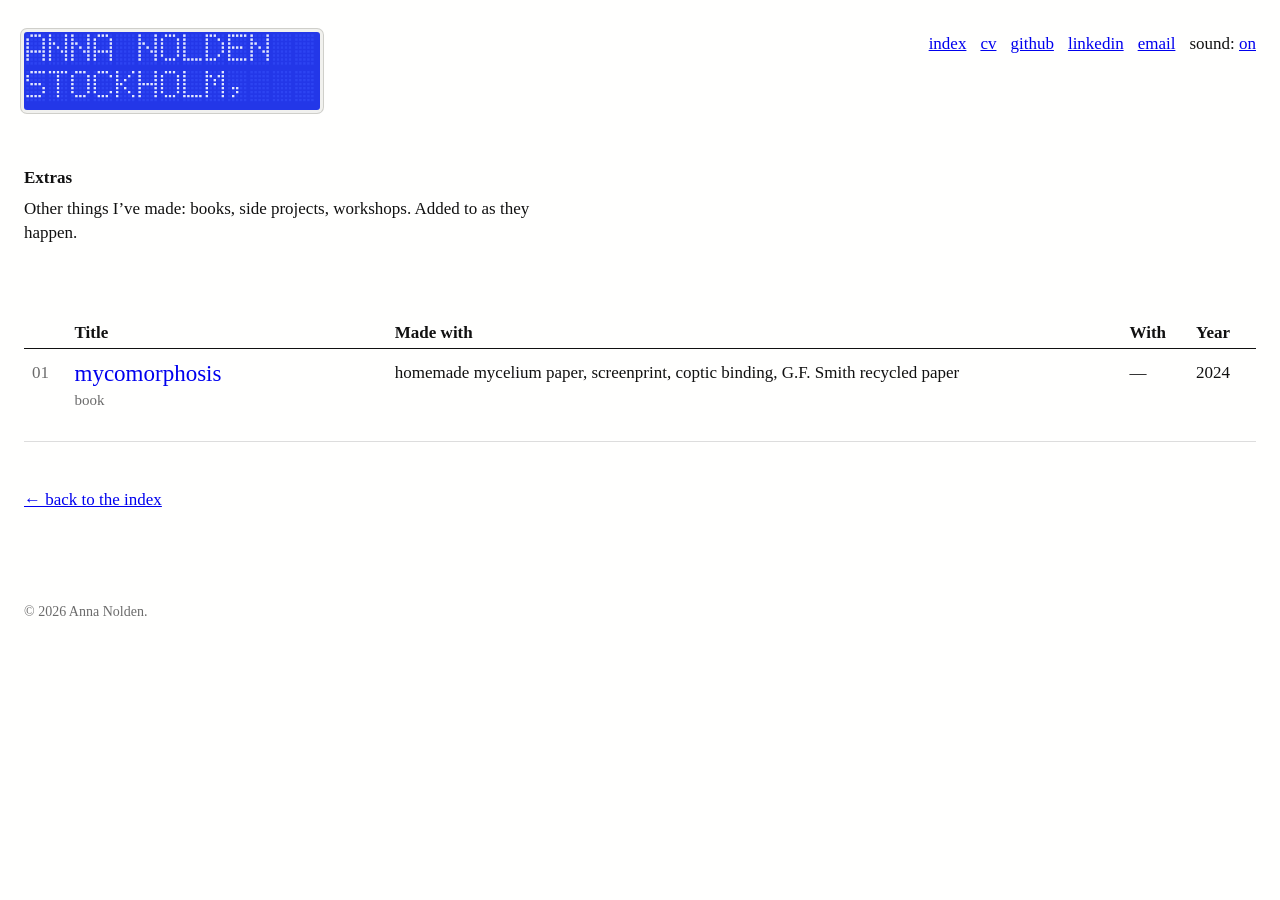
<file: extras.html>
<!doctype html>
<html lang="en">
<head>
<meta charset="utf-8">
<meta name="viewport" content="width=device-width, initial-scale=1">
<title>Extras — Anna Nolden</title>
<meta name="description" content="Other things by Anna Nolden: books, side projects, workshops.">
<meta name="theme-color" content="#fffffe">
<link rel="canonical" href="https://amnowls.github.io/extras.html">
<meta property="og:url" content="https://amnowls.github.io/extras.html">
<meta property="og:type" content="website">
<meta property="og:title" content="Extras — Anna Nolden">
<meta property="og:description" content="Other things by Anna Nolden: books, side projects, workshops.">
<meta property="og:image" content="https://amnowls.github.io/og.png">
<meta name="twitter:card" content="summary_large_image">
<link rel="icon" href="favicon.svg" type="image/svg+xml">
<link rel="icon" href="favicon-32.png" sizes="32x32" type="image/png">
<link rel="apple-touch-icon" href="apple-touch-icon.png">
<link rel="stylesheet" href="css/site.css">
</head>
<body data-list="extras">
<header class="top">
  <a class="home" href="./" aria-label="Anna Nolden, Stockholm — home"><canvas class="lcd" id="name" data-dot="3" aria-hidden="true"></canvas></a>
  <nav aria-label="links"><a href="./">index</a> <span id="links"></span> <span>sound: <button class="link" id="snd" aria-label="sound on or off">on</button></span></nav>
</header>

<main>
<div class="bio">
  <h1>Extras</h1>
  <p>Other things I’ve made: books, side projects, workshops. Added to as they happen.</p>
</div>

<noscript><p>This index needs JavaScript to open the projects. Everything else about me is in the CV.</p></noscript>

<div class="wrap" id="wrap">
  <table id="tbl">
    <caption class="vh">Projects, newest first</caption>
    <thead><tr><th scope="col"><span class="vh">number</span></th><th scope="col">Title</th><th scope="col" class="m">Made with</th><th scope="col" class="w">With</th><th scope="col">Year</th></tr></thead>
    <tbody></tbody>
  </table>
  <svg class="cords" id="cords" aria-hidden="true"></svg>
</div>

<p class="after"><a href="./">← back to the index</a></p>
</main>

<footer><p id="credits"></p></footer>

<div class="pop" id="pop"></div>
<div class="lb" id="lb" role="dialog" aria-modal="true" aria-label="enlarged view">
  <span class="n"></span><button class="x">close</button><button class="prev" aria-label="previous image">←</button><button class="next" aria-label="next image">→</button>
  <div class="slot"></div>
</div>

<script src="content/projects.js"></script>
<script src="js/lcd.js"></script>
<script src="js/site.js"></script>
</body>
</html>
</file>
<file: css/site.css>
/* Anna Nolden — portfolio. Plain HTML index; projects open in a pop-up. */
:root{--ink:#111;--link:#0000ee;--visited:#3314b3;--mute:#6b6b6b;--paper:#fffffe;--line:#ddd;--lcd:#2337e8;--arrow:url(../cursors/arrow.svg) 0 0,default;--hand:url(../cursors/hand.svg) 8 0,pointer}
*{box-sizing:border-box}
html,body{margin:0;background:var(--paper);color:var(--ink)}
html.locked{overflow:hidden}
body{font:17px/1.4 "verdana",Times,serif;padding:32px 24px 18px;-webkit-text-size-adjust:90%}
html{cursor:var(--arrow)}
a,a *{cursor:var(--hand)}
a{color:var(--link)} a:visited{color:var(--visited)}
button.link{all:unset;cursor:var(--hand);color:var(--link);text-decoration:underline}
:focus-visible{outline:2px solid var(--lcd);outline-offset:2px}
button.link:focus-visible{outline:2px solid var(--lcd);outline-offset:2px}
.vh{position:absolute!important;width:1px;height:1px;overflow:hidden;clip:rect(0 0 0 0);white-space:nowrap}

/* header: the LCD is the name, and the way home */
.top{display:flex;justify-content:space-between;align-items:flex-start;gap:20px;flex-wrap:wrap}
.top nav{display:flex;gap:14px;flex-wrap:wrap;align-items:baseline}
.top nav #links{display:flex;gap:14px;flex-wrap:wrap}
.top nav #links:empty{display:none}
canvas.lcd{display:block;border-radius:3px;box-shadow:0 0 0 3px #f1f1ee,0 0 0 4px #cfcfca}
/* the name LCD shrinks to fit narrow screens (its size is set by data-dot in the HTML) */
.home{max-width:100%}
.home canvas.lcd{max-width:80%;height:auto!important}
.home{display:inline-block;line-height:0}
.bio{max-width:31em;margin:56px 0 72px}
.bio p{margin:0 0 .7em}
.bio h1{font-size:17px;font-weight:bold;margin:0 0 .4em}

/* index table */
.wrap{position:relative}
table{width:100%;border-collapse:collapse;position:relative;z-index:1}
th{font-weight:bold;text-align:left;padding:4px 8px;border-bottom:1px solid var(--ink);white-space:nowrap}
td{vertical-align:top;padding:12px 8px 30px;border-bottom:1px solid var(--line)}
td.n{color:var(--mute);width:2.5em;font-variant-numeric:tabular-nums}
td.t{width:26%}
td.t a{font-size:23px;font-style:normal;text-decoration:none;line-height:1.1}
td.t a:hover{text-decoration:underline}
td.t small{display:block;color:var(--mute);font-size:15px;margin-top:2px}
td.y{width:4em;font-variant-numeric:tabular-nums}
.tok{white-space:nowrap}
.tok.k{border-bottom:1px dotted var(--ink);cursor:var(--arrow)}
.tok.k.hi{background:#ffff66}
tr.row:hover td{background:#ffff83}
tr.hi td{background:#f2f8ff}
svg.cords{position:absolute;inset:0;width:100%;height:100%;pointer-events:none;z-index:2;overflow:visible}
svg.cords path{fill:none;stroke:var(--ink);stroke-width:1.1}
svg.cords path.hi{stroke:var(--link);stroke-width:1.6}
svg.cords circle{fill:var(--ink)}
.after{margin-top:46px;color:var(--mute)}
footer{margin-top:90px;color:var(--mute);font-size:14px;max-width:46em}
noscript p{max-width:34em}

/* ---- pop-up: fixed size, everything fits; nothing scrolls on desktop ---- */
.pop{position:fixed;inset:0;z-index:30;display:none}
.pop.open{display:block}
.pop .veil{position:absolute;inset:0;background:var(--paper);opacity:.84}
.pop .sheet{position:absolute;inset:0;margin:auto;width:min(1080px,90vw);height:min(700px,86vh);
            background:var(--paper);border:1px solid var(--ink);box-shadow:0 30px 80px -40px #0005;
            display:flex;flex-direction:column;padding:14px 22px 12px;overflow:hidden;animation:rise .25s cubic-bezier(.2,.7,.2,1)}
.pop .sheet:focus{outline:none}
@keyframes rise{from{transform:translateY(12px)}to{transform:none}}
.pop .bar{flex:none;display:flex;justify-content:space-between;align-items:baseline;gap:12px;margin-bottom:18px;color:var(--mute)}
.pop .nav{flex:none;display:flex;justify-content:space-between;gap:12px;border-top:1px solid var(--line);padding-top:10px;margin-top:12px}
.pop .nav .keys{color:var(--mute);font-size:14px}

.pv{flex:1;min-height:0;display:grid;grid-template-columns:290px minmax(0,1fr);gap:34px}
.side{overflow:auto;min-height:0;padding-right:4px}
.side canvas.ttl{margin:2px 0 16px;box-shadow:none;border-radius:2px}
.side p{margin:0 0 .8em}
.side dl{margin:14px 0 0;display:grid;grid-template-columns:6.5em 1fr;gap:3px 10px;font-size:15px}
.side dt{color:var(--mute)} .side dd{margin:0}
.media{display:flex;flex-direction:column;min-height:0}

/* stage: no box, no border; media sits straight on the page */
.stage{flex:1;min-height:0;display:flex;align-items:center;justify-content:center;position:relative}
.stage img,.stage video{max-width:100%;max-height:100%;display:block;cursor:zoom-in}
.stage video{cursor:var(--hand)}
.stage iframe{width:100%;height:100%;border:0;background:#000}

/* under the stage: video controls left, enlarge right */
.ctl{flex:none;display:flex;align-items:center;gap:12px;margin-top:8px;font-size:15px;min-height:22px}
.ctl .vc{display:flex;align-items:center;gap:12px;flex:1;min-width:0}
.ctl .grow{flex:1}
.ctl .t{color:var(--mute);font-variant-numeric:tabular-nums;white-space:nowrap}
.ctl .snd.on{color:#fff;background:var(--lcd);text-decoration:none;padding:0 4px}
input.scrub{flex:1;min-width:60px;-webkit-appearance:none;appearance:none;background:transparent;height:16px;margin:0;cursor:var(--hand)}
input.scrub::-webkit-slider-runnable-track{height:1px;background:var(--ink)}
input.scrub::-moz-range-track{height:1px;background:var(--ink)}
input.scrub::-webkit-slider-thumb{-webkit-appearance:none;width:9px;height:9px;border-radius:50%;background:var(--ink);margin-top:-4px}
input.scrub::-moz-range-thumb{width:9px;height:9px;border:0;border-radius:50%;background:var(--ink)}

/* thumbnails: no frames; the current one is full strength with a short rule under it */
.rail{flex:none;display:flex;gap:10px;margin-top:12px;overflow-x:auto;padding-bottom:4px}
.rail button{all:unset;cursor:var(--hand);flex:none;height:50px;position:relative;opacity:.45;transition:opacity .2s;padding-bottom:5px}
.rail button:hover{opacity:.85}
.rail button:focus-visible{outline:2px solid var(--lcd);outline-offset:2px;opacity:1}
.rail button[aria-current=true]{opacity:1}
.rail button[aria-current=true]::after{content:"";position:absolute;left:0;right:0;bottom:0;height:2px;background:var(--ink)}
.rail button img{height:50px;width:auto;max-width:110px;object-fit:cover;display:block}
.rail button .lbl{position:absolute;left:4px;top:3px;font-size:11px;color:#fff;text-shadow:0 0 3px #000}

/* lightbox */
.lb{position:fixed;inset:0;background:#fffffef8;z-index:40;display:none;flex-direction:column;align-items:center;justify-content:center;padding:40px 70px 50px}
.lb.open{display:flex}
.lb .m{max-width:100%;max-height:calc(100vh - 110px);display:block}
.lb iframe.m{width:min(1200px,90vw);height:calc(100vh - 110px);border:0;background:#000}
.lb .n{position:absolute;left:18px;top:14px;color:var(--mute);font-variant-numeric:tabular-nums}
.lb button{all:unset;cursor:var(--hand);position:absolute;color:var(--link);font-size:28px;padding:10px}
.lb .prev{left:12px;top:50%} .lb .next{right:12px;top:50%} .lb .x{right:14px;top:6px;font-size:17px;text-decoration:underline}
.lb button:focus-visible{outline:2px solid var(--lcd)}

@media (max-width:760px){
  th.m,td.m,th.w,td.w{display:none}
  .bio{margin-top:30px}
  .pop .sheet{width:100vw;height:100%;border:0;overflow:auto;display:block;padding:14px 16px 30px}
  .pv{grid-template-columns:minmax(0,1fr);gap:18px;display:grid}
  .side{overflow:visible}
  .stage{height:46vh;flex:none}
  .lb{padding:40px 10px 50px}
  .pop .nav .keys{display:none}
}
@media (prefers-reduced-motion:reduce){
  .pop .sheet{animation:none}
  .rail button{transition:none}
}
</file>
